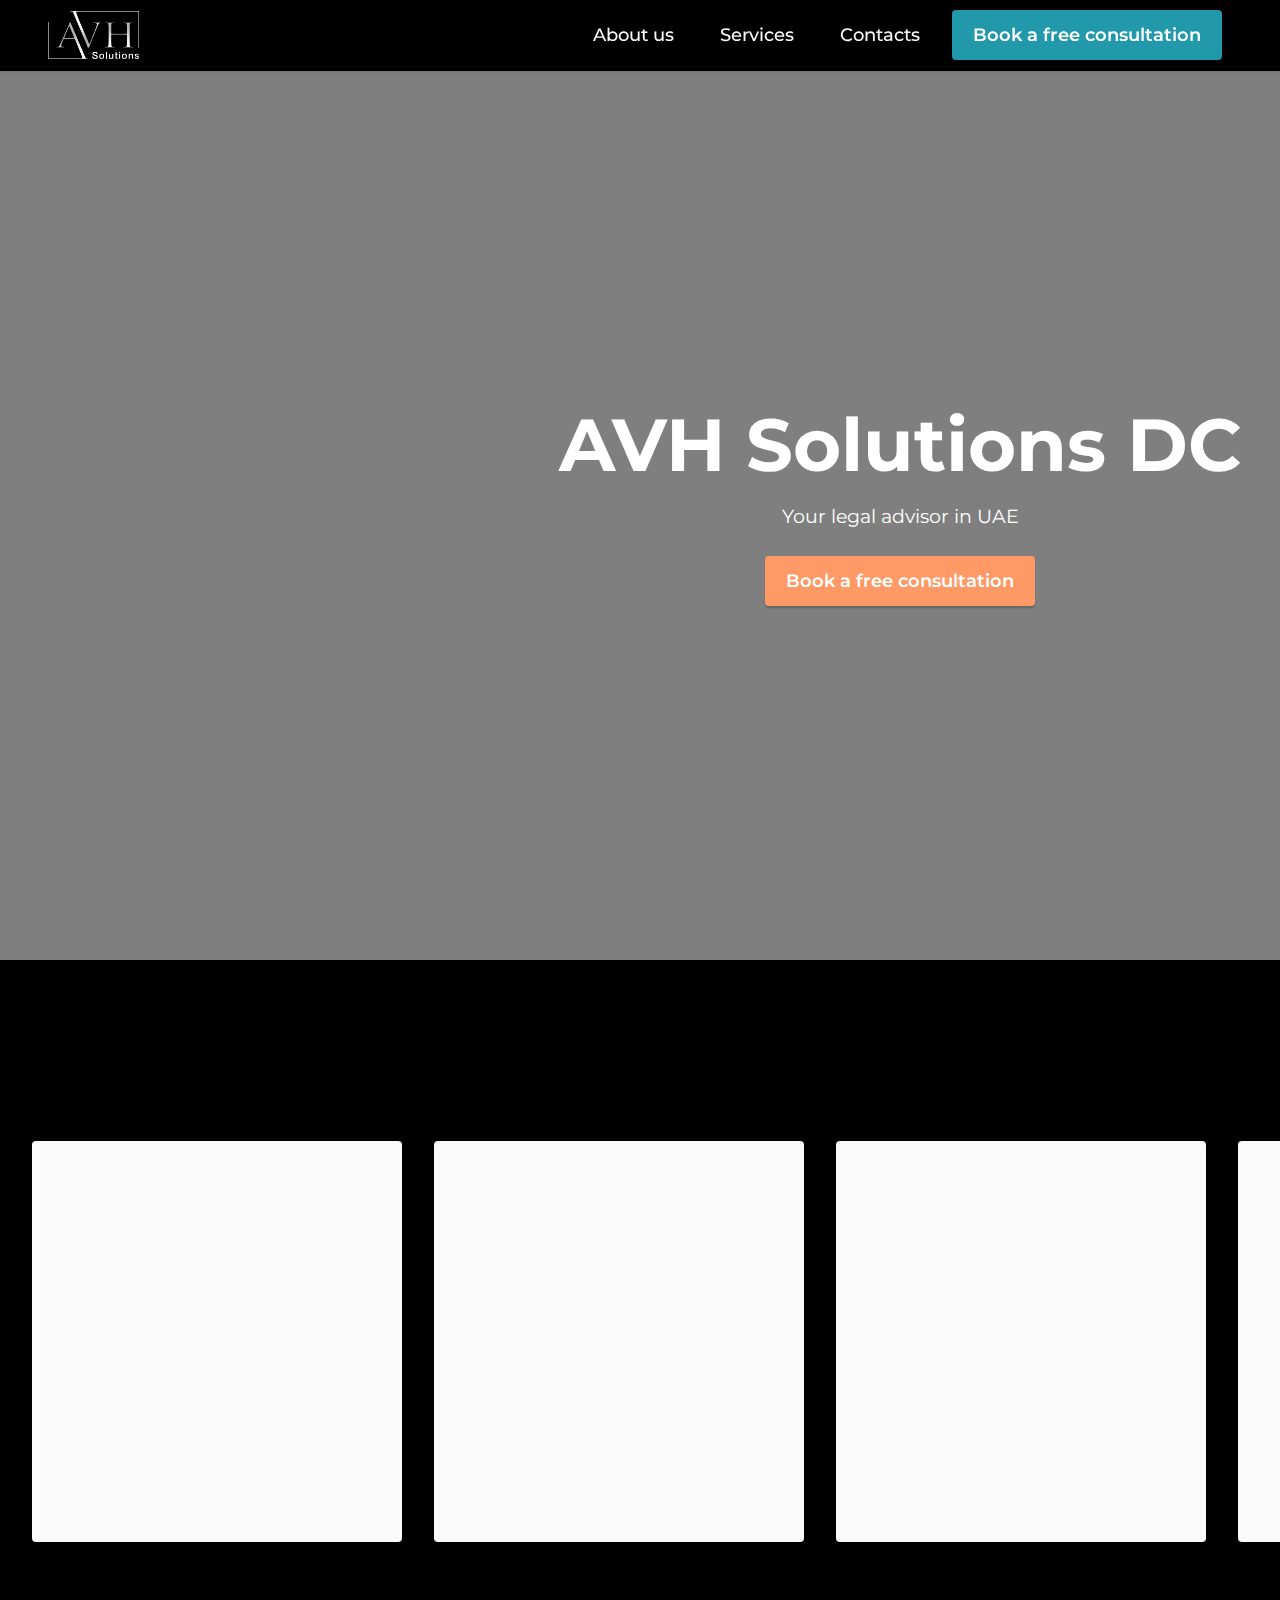
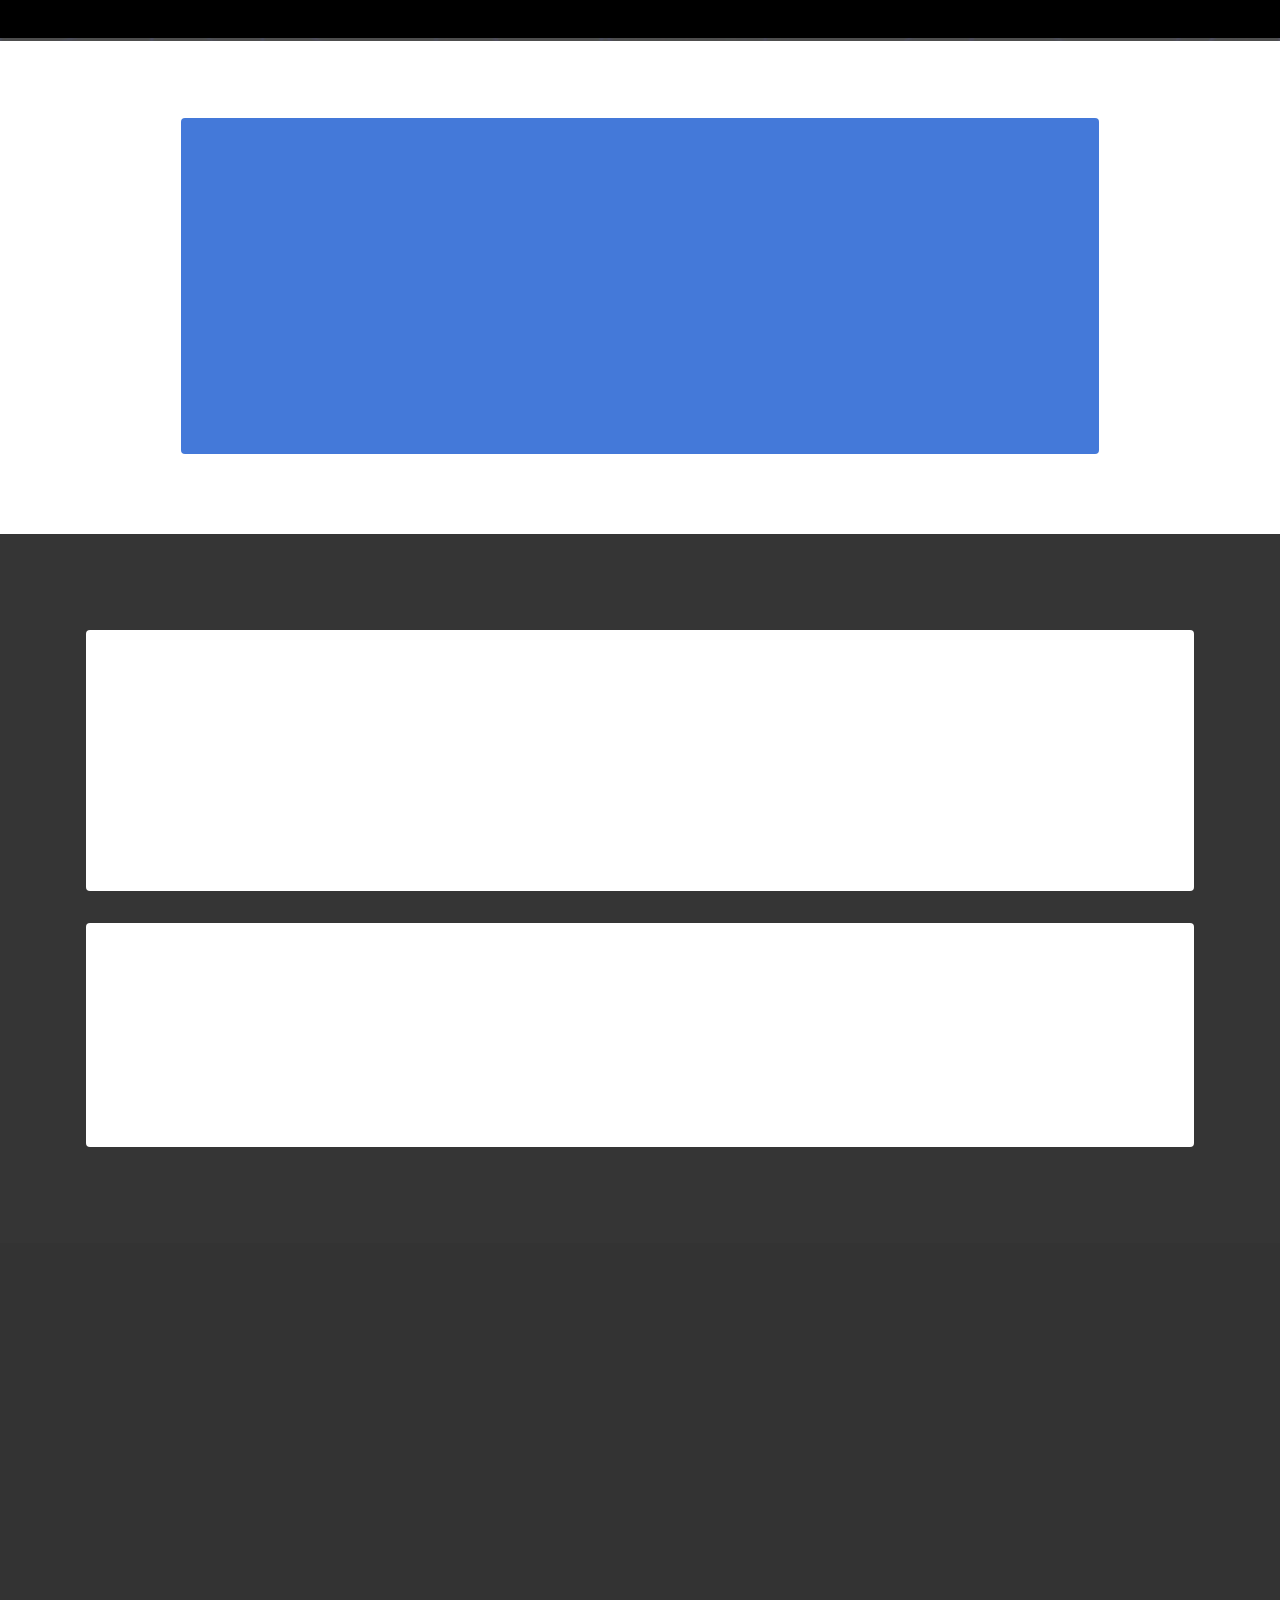
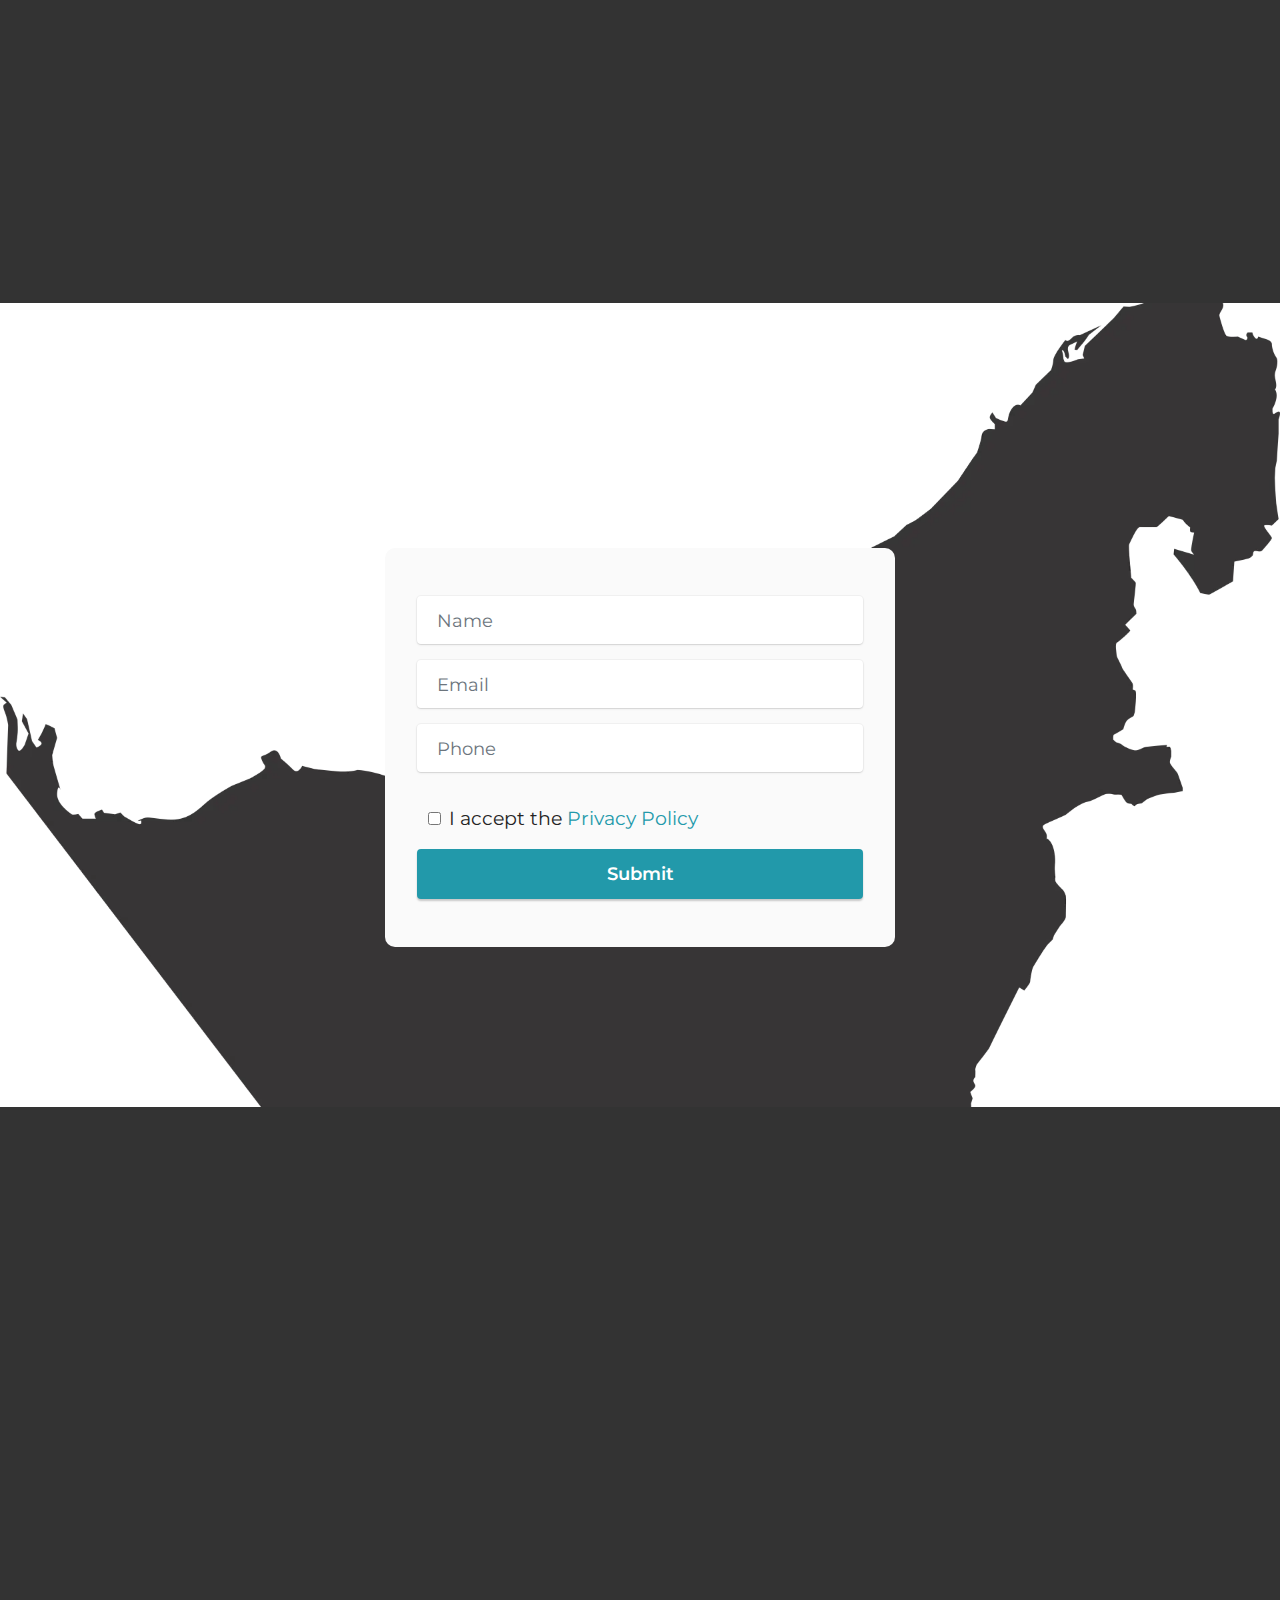
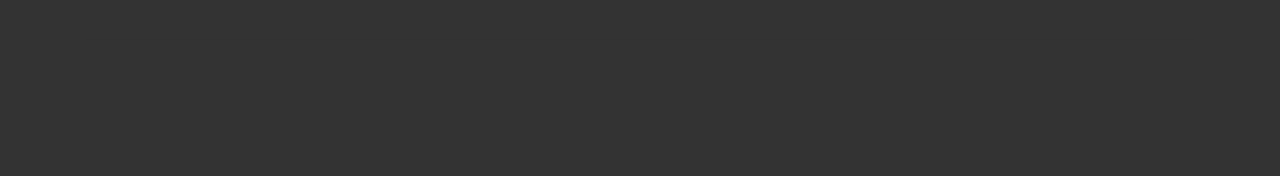
<file: index.html>
<!DOCTYPE html>
<html>
<head>
    <!-- Site made with Mobirise Website Builder v5.9.6, https://mobirise.com -->
    <meta charset="UTF-8">
    <meta http-equiv="X-UA-Compatible" content="IE=edge">
    <meta name="generator" content="Mobirise v5.9.6, mobirise.com">
    <meta name="viewport" content="width=device-width, initial-scale=1, minimum-scale=1">
    <link rel="shortcut icon" href="assets/images/avh-solutions111-128x67.png" type="image/x-icon">
    <meta name="description" content="">


    <title>AVH Solutions</title>
    <link rel="stylesheet" href="assets/web/assets/mobirise-icons2/mobirise2.css">
    <link rel="stylesheet" href="assets/bootstrap/css/bootstrap.min.css">
    <link rel="stylesheet" href="assets/bootstrap/css/bootstrap-grid.min.css">
    <link rel="stylesheet" href="assets/bootstrap/css/bootstrap-reboot.min.css">
    <link rel="stylesheet" href="assets/parallax/jarallax.css">
    <link rel="stylesheet" href="assets/animatecss/animate.css">
    <link rel="stylesheet" href="assets/dropdown/css/style.css">
    <link rel="stylesheet" href="assets/socicon/css/styles.css">
    <link rel="stylesheet" href="assets/theme/css/style.css">
    <link rel="preload"
          href="https://fonts.googleapis.com/css?family=Montserrat:100,200,300,400,500,600,700,800,900,100i,200i,300i,400i,500i,600i,700i,800i,900i&display=swap"
          as="style" onload="this.onload=null;this.rel='stylesheet'">
    <noscript>
        <link rel="stylesheet"
              href="https://fonts.googleapis.com/css?family=Montserrat:100,200,300,400,500,600,700,800,900,100i,200i,300i,400i,500i,600i,700i,800i,900i&display=swap">
    </noscript>
    <link rel="preload" as="style" href="assets/mobirise/css/mbr-additional.css">
    <link rel="stylesheet" href="assets/mobirise/css/mbr-additional.css" type="text/css">


</head>
<body>

<section data-bs-version="5.1" class="menu menu2 cid-tSRoYK6HRI" once="menu" id="menu2-0">

    <nav class="navbar navbar-dropdown navbar-fixed-top navbar-expand-lg">
        <div class="container-fluid">
            <div class="navbar-brand">
                <span class="navbar-logo">
                    
                        <img src="assets/images/avh-solutions111-175x92.webp" alt="AVH Solutions logo"
                             style="height: 3rem;">
                    
                </span>

            </div>
            <button class="navbar-toggler" type="button" data-toggle="collapse" data-bs-toggle="collapse"
                    data-target="#navbarSupportedContent" data-bs-target="#navbarSupportedContent"
                    aria-controls="navbarNavAltMarkup" aria-expanded="false" aria-label="Toggle navigation">
                <div class="hamburger">
                    <span></span>
                    <span></span>
                    <span></span>
                    <span></span>
                </div>
            </button>
            <div class="collapse navbar-collapse" id="navbarSupportedContent">
                <ul class="navbar-nav nav-dropdown" data-app-modern-menu="true">
                    <li class="nav-item"><a class="nav-link link text-white display-4" href="https://mobiri.se">About
                        us</a></li>
                    <li class="nav-item"><a class="nav-link link text-white display-4"
                                            href="https://mobiri.se">Services</a></li>
                    <li class="nav-item"><a class="nav-link link text-white text-primary display-4"
                                            href="index.html#footer6-4">Contacts</a>
                    </li>
                </ul>

                <div class="navbar-buttons mbr-section-btn"><a class="btn btn-primary display-4"
                                                               href="index.html#form4-5">Book a free consultation</a>
                </div>
            </div>
        </div>
    </nav>
</section>

<section data-bs-version="5.1" class="header6 cid-tSRpaSmzjd mbr-fullscreen"
         data-bg-video="https://www.youtube.com/watch?v=AncjE1D1aWM" id="header6-2">


    <div class="mbr-fallback-image disabled"></div>
    <div class="mbr-overlay" style="opacity: 0.5; background-color: rgb(0, 0, 0);"></div>

    <div class="align-center container-fluid">
        <div class="row justify-content-end">
            <div class="col-12 col-lg-7">
                <h1 class="mbr-section-title mbr-fonts-style mbr-white mb-3 display-1"><strong>AVH Solutions DC</strong>
                </h1>

                <p class="mbr-text mbr-white mbr-fonts-style display-7">Your legal advisor in UAE</p>
                <div class="mbr-section-btn mt-3"><a class="btn btn-danger display-4" href="index.html#form4-5">Book a
                    free consultation</a></div>
            </div>
        </div>
    </div>
</section>

<section data-bs-version="5.1" class="slider5 mbr-embla cid-tTm0oiSwnp" id="slider5-a">


    <div class="position-relative">
        <div class="mbr-section-head">
            <h4 class="mbr-section-title mbr-fonts-style align-center mb-0 display-2"><strong>Our services</strong></h4>

        </div>
        <div class="embla mt-4" data-skip-snaps="true" data-align="center" data-contain-scroll="trimSnaps"
             data-auto-play-interval="3" data-draggable="true">
            <div class="embla__viewport container-fluid">
                <div class="embla__container">


                    <div class="embla__slide slider-image item active" style="margin-left: 1rem; margin-right: 1rem;">
                        <div class="slide-content">
                            <div class="item-img">
                                <div class="item-wrapper">
                                    <img src="assets/images/mbr-3-600x400.webp" alt="Mobirise Website Builder" title=""
                                         data-slide-to="1" data-bs-slide-to="1">
                                </div>
                            </div>
                            <div class="item-content">
                                <h5 class="item-title mbr-fonts-style display-7"><strong>ALL VISA TYPES</strong></h5>


                            </div>

                        </div>
                    </div>
                    <div class="embla__slide slider-image item" style="margin-left: 1rem; margin-right: 1rem;">
                        <div class="slide-content">
                            <div class="item-img">
                                <div class="item-wrapper">
                                    <img src="assets/images/mbr-1-600x400.webp" alt="Mobirise Website Builder" title=""
                                         data-slide-to="2" data-bs-slide-to="2">
                                </div>
                            </div>
                            <div class="item-content">
                                <h5 class="item-title mbr-fonts-style display-7"><strong>OPEN A BANK
                                    ACCOUNT&nbsp;</strong></h5>


                            </div>

                        </div>
                    </div>
                    <div class="embla__slide slider-image item" style="margin-left: 1rem; margin-right: 1rem;">
                        <div class="slide-content">
                            <div class="item-img">
                                <div class="item-wrapper">
                                    <img src="assets/images/mbr-1-600x399.webp" alt="Mobirise Website Builder" title=""
                                         data-slide-to="3" data-bs-slide-to="3">
                                </div>
                            </div>
                            <div class="item-content">
                                <h5 class="item-title mbr-fonts-style display-7"><strong>COMPANY SET UP</strong></h5>


                            </div>

                        </div>
                    </div>
                    <div class="embla__slide slider-image item" style="margin-left: 1rem; margin-right: 1rem;">
                        <div class="slide-content">
                            <div class="item-img">
                                <div class="item-wrapper">
                                    <img src="assets/images/mbr-2-600x400.webp" alt="Mobirise Website Builder" title=""
                                         data-slide-to="4" data-bs-slide-to="4">
                                </div>
                            </div>
                            <div class="item-content">
                                <h5 class="item-title mbr-fonts-style display-7"><strong>REAL ESTATE ADVISORY</strong>
                                </h5>


                            </div>

                        </div>
                    </div>
                    <div class="embla__slide slider-image item" style="margin-left: 1rem; margin-right: 1rem;">
                        <div class="slide-content">
                            <div class="item-img">
                                <div class="item-wrapper">
                                    <img src="assets/images/mbr-4-600x400.webp" alt="Mobirise Website Builder" title=""
                                         data-slide-to="4" data-bs-slide-to="5">
                                </div>
                            </div>
                            <div class="item-content">
                                <h5 class="item-title mbr-fonts-style display-7"><strong>PRO SERVICES</strong></h5>


                            </div>

                        </div>
                    </div>
                </div>
            </div>
            <button class="embla__button embla__button--prev">
                <span class="mobi-mbri mobi-mbri-arrow-prev mbr-iconfont" aria-hidden="true"></span>
                <span class="sr-only visually-hidden visually-hidden">Previous</span>
            </button>
            <button class="embla__button embla__button--next">
                <span class="mobi-mbri mobi-mbri-arrow-next mbr-iconfont" aria-hidden="true"></span>
                <span class="sr-only visually-hidden visually-hidden">Next</span>
            </button>
        </div>
    </div>
</section>

<section data-bs-version="5.1" class="content15 cid-tVwJ4cTLL0 mbr-parallax-background" id="content15-j">


    <div class="mbr-overlay" style="opacity: 0.3; background-color: rgb(255, 255, 255);">
    </div>
    <div class="container">
        <div class="row justify-content-center">
            <div class="card col-md-12 col-lg-10">
                <div class="card-wrapper">
                    <div class="card-box align-left">
                        <h4 class="card-title mbr-fonts-style mbr-white mb-3 display-5"><p><strong>A</strong><strong>dditional
                            services</strong></p></h4>
                        <p class="mbr-text mbr-fonts-style display-7">- VAT registration <br>- P.O. Box registration
                            <br>- Import&amp;Export code registration <br>- Website assistance <br>- RERA broker
                            card<br></p>

                    </div>
                </div>
            </div>
        </div>
    </div>
</section>

<section data-bs-version="5.1" class="team2 cid-tTNtpR3UtN" xmlns="http://www.w3.org/1999/html" id="team2-d">


    <div class="container">
        <div class="item features-image">
            <div class="item-wrapper">
                <div class="row align-items-center">
                    <div class="col-12 col-md-4">
                        <div class="image-wrapper">
                            <img src="assets/images/2023-10-27-20.56.29-540x405.webp" alt="Mobirise Website Builder">
                        </div>
                    </div>
                    <div class="col-12 col-md">
                        <div class="card-box">
                            <h5 class="card-title mbr-fonts-style m-0 mb-3 display-5"><strong>MAINLAND
                                SERVICES&nbsp;</strong></h5>

                            <p class="mbr-text mbr-fonts-style display-7"><br>- Low corporate tax rate;<br>- Excellent
                                infrastructure and a business-friendly environment;<br>- Flexible business activity
                                options with less restrictions;<br>- Freedom to select office location within the
                                Emirate, ensuring the best option, etc.<br></p>

                        </div>
                    </div>
                </div>
            </div>
        </div>

        <div class="item features-image">
            <div class="item-wrapper">
                <div class="row align-items-center">
                    <div class="col-12 col-md-4">
                        <div class="image-wrapper">
                            <img src="assets/images/2023-10-27-20.56.43-612x408.webp" alt="Mobirise Website Builder">
                        </div>
                    </div>
                    <div class="col-12 col-md">
                        <div class="card-box">
                            <h5 class="card-title mbr-fonts-style m-0 mb-3 display-5"><strong>FREE ZONE</strong></h5>

                            <p class="mbr-text mbr-fonts-style display-7">- 100% corporate and personal income tax
                                exemptions;<br>- Exemption from all import and export duties;<br>- Speed-up process of
                                company formation;<br>- Complete privacy granted to investors with no compulsory audit
                                reporting every quarter, etc.</p>

                        </div>
                    </div>
                </div>
            </div>
        </div>
    </div>
</section>

<section data-bs-version="5.1" class="content4 cid-tVwBVRHYpU" id="content4-g">


    <div class="container">
        <div class="row justify-content-center">
            <div class="title col-md-12 col-lg-10">
                <h3 class="mbr-section-title mbr-fonts-style align-center mb-4 display-2"><strong>Business
                    Support</strong></h3>
                <h4 class="mbr-section-subtitle align-center mbr-fonts-style mb-4 display-5">For startups and business
                    owners in the UAE it can be invaluable to have a specialist company taking care of many tasks
                    involved in establishing a successful brand and commercial presence.
                    <div>If you want to take the UAE by storm, you need an expert who can give you the benefit of their
                        experience as well as support much beyond the initial paperwork.
                    </div>
                    <div><br></div>
                </h4>

            </div>
        </div>
    </div>
</section>

<section data-bs-version="5.1" class="form7 cid-tVwAPYnryA" id="form7-f">


    <div class="container">
        <div class="mbr-section-head">
            <h3 class="mbr-section-title mbr-fonts-style align-center mb-0 display-2">
                <strong>Get in Touch</strong>
            </h3>

        </div>
        <div class="row justify-content-center mt-4">
            <div class="col-lg-8 mx-auto mbr-form" data-form-type="formoid">
                <form action="https://mobirise.eu/" method="POST" class="mbr-form form-with-styler mx-auto"
                      data-form-title="Form Name"><input type="hidden" name="email" data-form-email="true"
                                                         value="CuoYYQVjXobK3+3JPCzRIbTArC0b2FHWbZe8rcbKnwkzuhJoqLYFRmK1BYhSYt3qyUzE/xJYJdv45v2mo6WZbn2m4NhoJD6+Tl4PednzWXayXeOgFnG7q34Db7Nx3M4Z">
                    <div class="row">
                        <div hidden="hidden" data-form-alert="" class="alert alert-success col-12">Thanks for filling
                            out the form!
                        </div>
                        <div hidden="hidden" data-form-alert-danger="" class="alert alert-danger col-12">
                            Oops...! some problem!
                        </div>
                    </div>
                    <div class="dragArea row">
                        <div class="col-lg-12 col-md-12 col-sm-12 form-group mb-3" data-for="name">
                            <input type="text" name="name" placeholder="Name" data-form-field="name"
                                   class="form-control" value="" id="name-form7-f">
                        </div>
                        <div class="col-lg-12 col-md-12 col-sm-12 form-group mb-3" data-for="email">
                            <input type="email" name="email" placeholder="Email" data-form-field="email"
                                   class="form-control" value="" id="email-form7-f">
                        </div>
                        <div data-for="phone" class="col-lg-12 col-md-12 col-sm-12 form-group mb-3">
                            <input type="tel" name="phone" placeholder="Phone" data-form-field="phone"
                                   class="form-control" value="" id="phone-form7-f">
                        </div>
                        <div class="d-flex align-items-center my-3">
                            <input type="checkbox" class="m-2 d-flex" id="privacyPolicyCheckbox" required>
                            <label class="mbr-text mbr-fonts-style display-7 animate__animated animate__delay-1s animate__fadeInUp"
                                   for="privacyPolicyCheckbox">
                                I accept the <a href="privacy-policy.html" target="_blank">Privacy Policy</a>
                            </label>
                        </div>
                        <div class="col-auto mbr-section-btn align-center">
                            <button type="submit" class="btn btn-primary display-4">Submit</button>
                        </div>
                    </div>
                </form>
            </div>
        </div>
    </div>
</section>

<section data-bs-version="5.1" class="footer6 cid-tT2hgYGcN7" once="footers" id="footer6-4">


    <div class="container">
        <div class="row content mbr-white">
            <div class="col-12 col-md-3 mbr-fonts-style display-7">
                <h5 class="mbr-section-subtitle mbr-fonts-style mb-2 display-7">
                    <strong>Address</strong>
                </h5>
                <p class="mbr-text mbr-fonts-style display-7">Sultan Karmstaji Building 2, <br>2 floor 105 office, Al
                    Mararr, Dubai, United Arab Emirates&nbsp;<br></p> <br>
                <h5 class="mbr-section-subtitle mbr-fonts-style mb-2 mt-4 display-7">
                    <strong>Contacts</strong>
                </h5>
                <p class="mbr-text mbr-fonts-style mb-4 display-7">
                    E-mail: <a href="mailto:office@avhs.ae" class="text-warning">office@avhs.ae</a> <br>
                    Phone: <a href="tel:+971 523 99 17 28" class="text-warning">+971 523 99 17 28</a><br>WhatsApp:&nbsp;<a
                        href="https://wa.me/971 523 99 17 28" class="text-warning">+971 523 99 17 28</a></p>
            </div>
            <div class="col-12 col-md-3 mbr-fonts-style display-7">
                <h5 class="mbr-section-subtitle mbr-fonts-style mb-2 display-7"></h5>
                <ul class="list mbr-fonts-style mb-4 display-4"></ul>
                <h5 class="mbr-section-subtitle mbr-fonts-style mb-2 mt-5 display-7"></h5>
                <p class="mbr-text mbr-fonts-style mb-4 display-7"></p>
            </div>
            <div class="col-12 col-md-6">
                <div class="google-map">
                    <iframe frameborder="0" style="border:0"
                            src="https://www.google.com/maps/embed?pb=!1m18!1m12!1m3!1d3611.923174057099!2d55.25075728301781!3d25.13828807672942!2m3!1f0!2f0!3f0!3m2!1i1024!2i768!4f13.1!3m3!1m2!1s0x3e5f698e6a4b01ff%3A0x9c705fd178a7ff24!2sBuilding%202-2!5e0!3m2!1sru!2spl!4v1697659027717!5m2!1sru!2spl"
                            allowfullscreen=""></iframe>
                </div>
            </div>
            <div class="col-md-6">

            </div>
        </div>
        <div class="footer-lower">
            <div class="media-container-row">
                <div class="col-sm-12">
                    <hr>
                </div>
            </div>
            <div class="col-sm-12 copyright pl-0">
                <p class="mbr-text mbr-fonts-style mbr-white display-7">
                    © Copyright 2023 AVH Solutions&nbsp;DC - All Rights Reserved</p>
            </div>
        </div>
    </div>
</section>

<script src="assets/bootstrap/js/bootstrap.bundle.min.js"></script>
<script src="assets/parallax/jarallax.js"></script>
<script src="assets/smoothscroll/smooth-scroll.js"></script>
<script src="assets/ytplayer/index.js"></script>
<script src="assets/dropdown/js/navbar-dropdown.js"></script>
<script src="assets/vimeoplayer/player.js"></script>
<script src="assets/embla/embla.min.js"></script>
<script src="assets/embla/script.js"></script>
<script src="assets/theme/js/script.js"></script>
<script src="assets/formoid/formoid.min.js"></script>


<div id="scrollToTop" class="scrollToTop mbr-arrow-up"><a style="text-align: center;"><i
        class="mbr-arrow-up-icon mbr-arrow-up-icon-cm cm-icon cm-icon-smallarrow-up"></i></a></div>
<input name="animation" type="hidden">
</body>
</html>
</file>
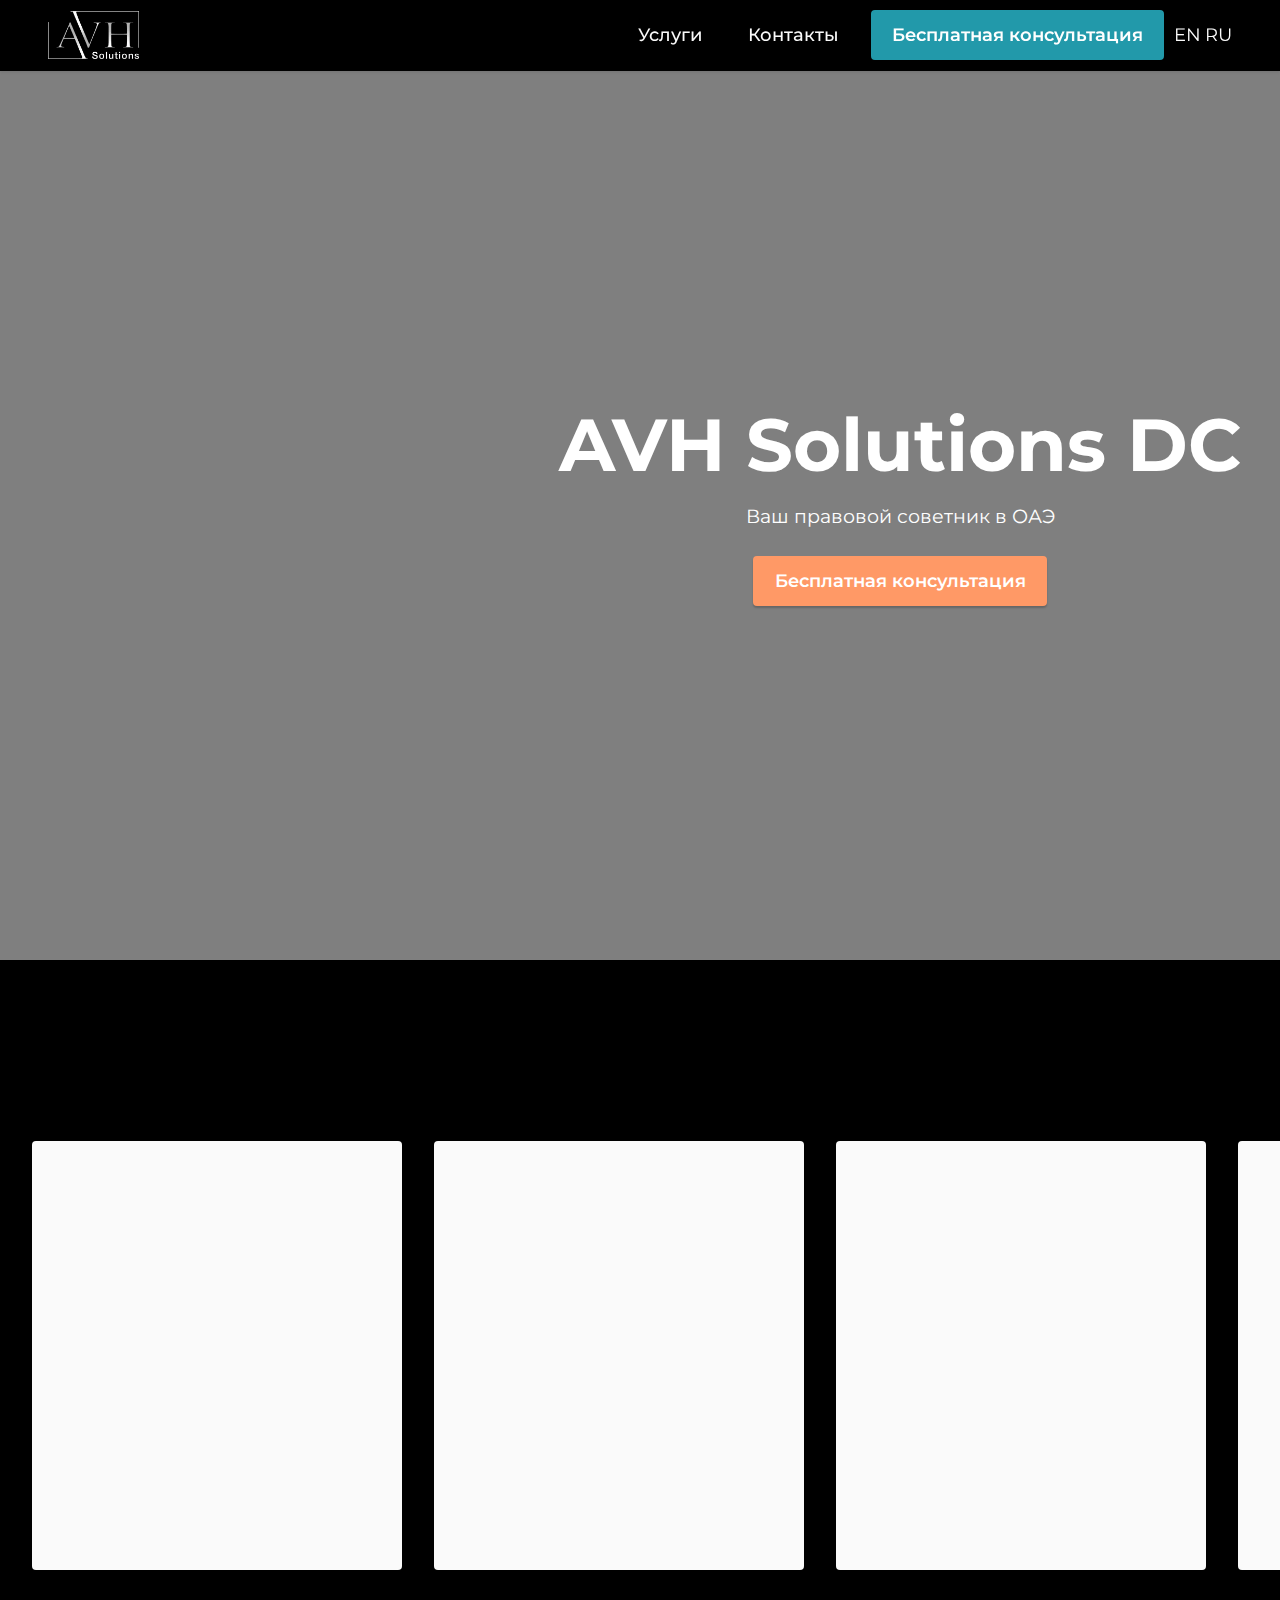
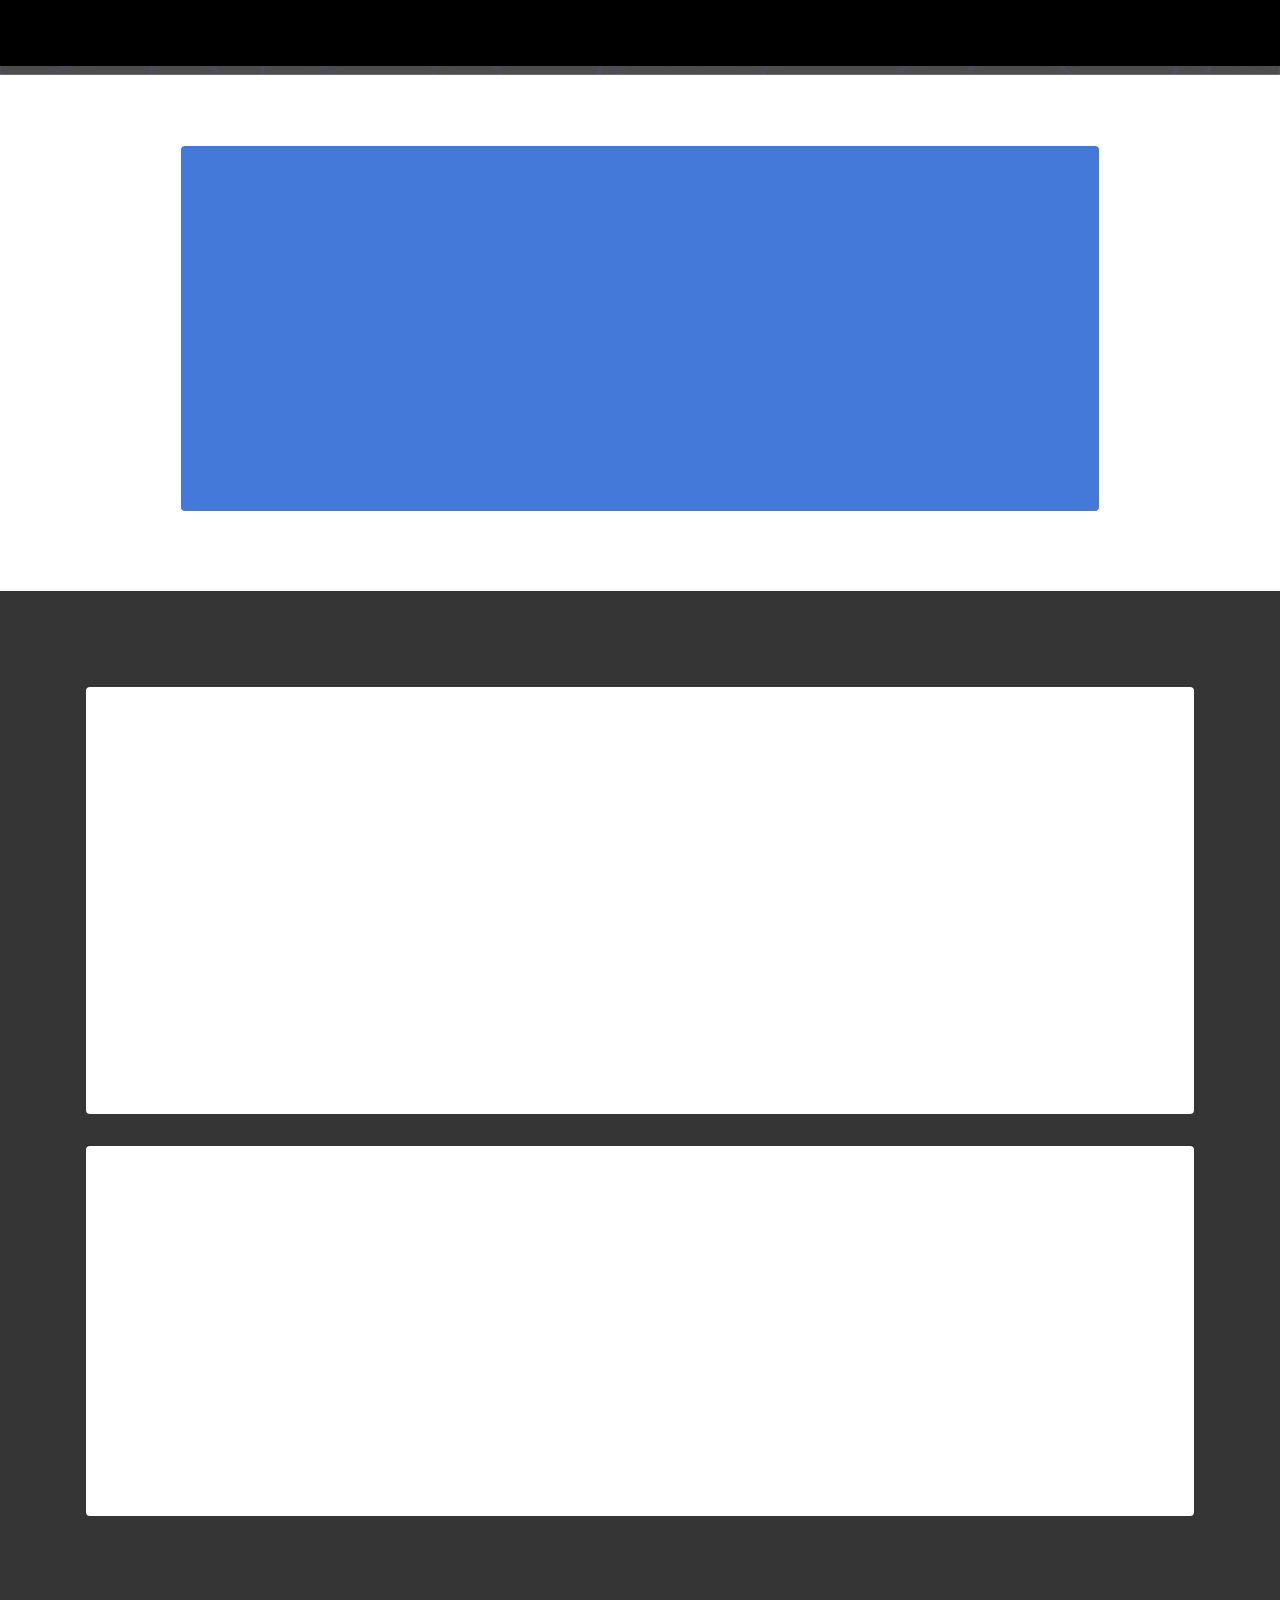
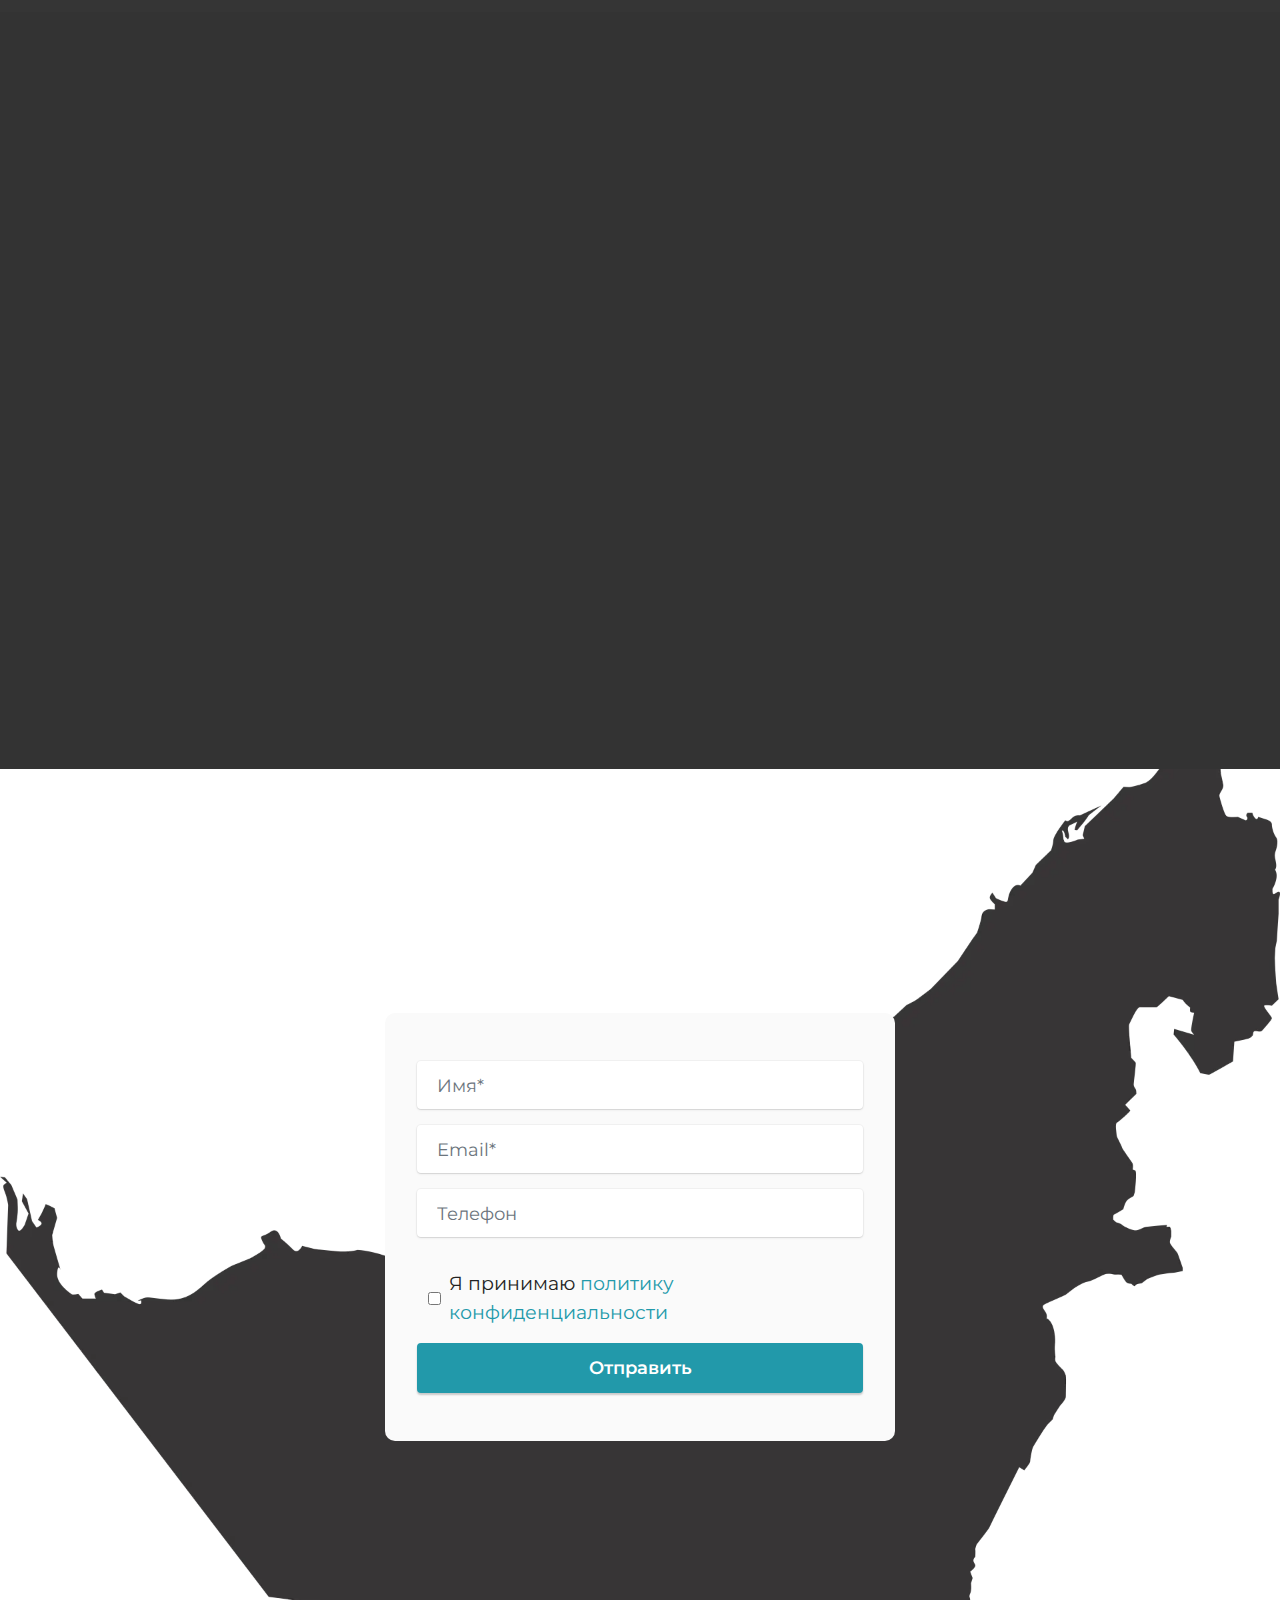
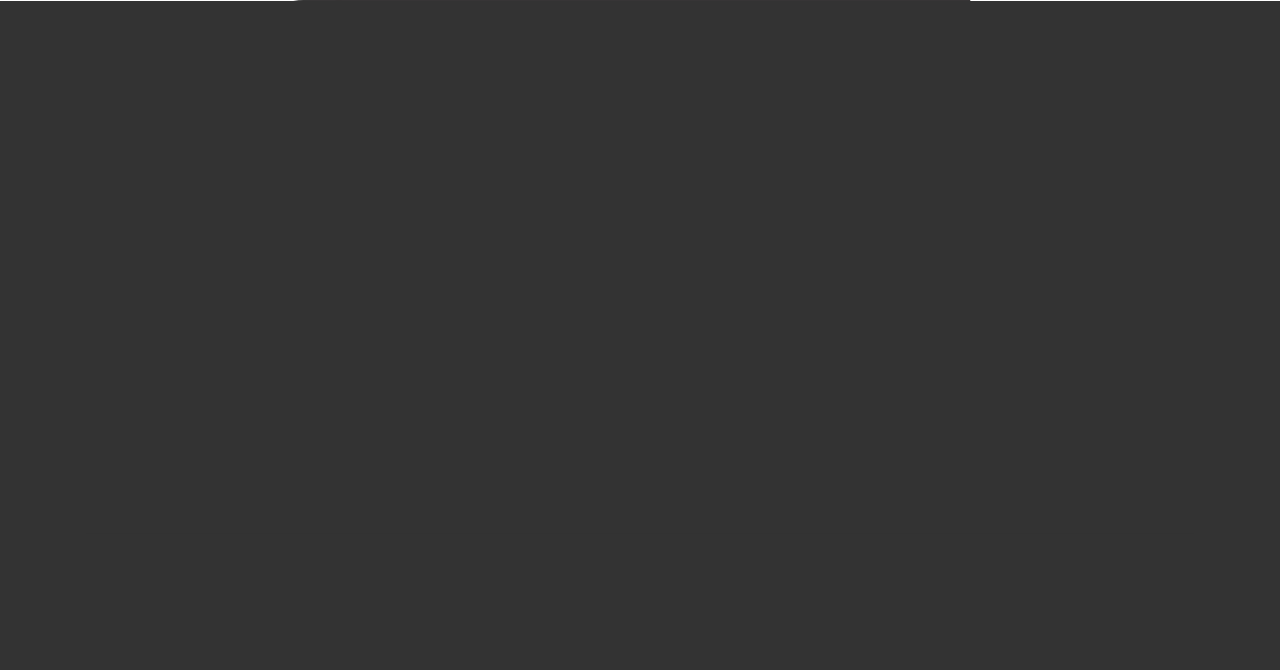
<file: index-ru.html>
<!DOCTYPE html>
<html>
<head>
    <meta charset="UTF-8">
    <meta http-equiv="X-UA-Compatible" content="IE=edge">
    <meta name="generator" content="">
    <meta name="viewport" content="width=device-width, initial-scale=1, minimum-scale=1">
    <link rel="shortcut icon" href="assets/images/avh-solutions111-128x67.png" type="image/x-icon">
    <meta name="description" content="">


    <title>AVH Solutions</title>
    <link rel="stylesheet" href="assets/web/assets/mobirise-icons2/mobirise2.css">
    <link rel="stylesheet" href="assets/bootstrap/css/bootstrap.min.css">
    <link rel="stylesheet" href="assets/bootstrap/css/bootstrap-grid.min.css">
    <link rel="stylesheet" href="assets/bootstrap/css/bootstrap-reboot.min.css">
    <link rel="stylesheet" href="assets/parallax/jarallax.css">
    <link rel="stylesheet" href="assets/animatecss/animate.css">
    <link rel="stylesheet" href="assets/dropdown/css/style.css">
    <link rel="stylesheet" href="assets/socicon/css/styles.css">
    <link rel="stylesheet" href="assets/theme/css/style.css">
    <link rel="preload"
          href="https://fonts.googleapis.com/css?family=Montserrat:100,200,300,400,500,600,700,800,900,100i,200i,300i,400i,500i,600i,700i,800i,900i&display=swap"
          as="style" onload="this.onload=null;this.rel='stylesheet'">
    <noscript>
        <link rel="stylesheet"
              href="https://fonts.googleapis.com/css?family=Montserrat:100,200,300,400,500,600,700,800,900,100i,200i,300i,400i,500i,600i,700i,800i,900i&display=swap">
    </noscript>
    <link rel="preload" as="style" href="assets/mobirise/css/mbr-additional.css">
    <link rel="stylesheet" href="assets/mobirise/css/mbr-additional.css" type="text/css">


</head>
<body>

<section data-bs-version="5.1" class="menu menu2 cid-tSRoYK6HRI" once="menu" id="menu2-0">

    <nav class="navbar navbar-dropdown navbar-fixed-top navbar-expand-lg">
        <div class="container-fluid">
            <div class="navbar-brand">
                <span class="navbar-logo">
                    
                        <img src="assets/images/avh-solutions111-175x92.webp" alt="AVH Solutions logo"
                             style="height: 3rem;">
                    
                </span>

            </div>
            <button class="navbar-toggler" type="button" data-toggle="collapse" data-bs-toggle="collapse"
                    data-target="#navbarSupportedContent" data-bs-target="#navbarSupportedContent"
                    aria-controls="navbarNavAltMarkup" aria-expanded="false" aria-label="Toggle navigation">
                <div class="hamburger">
                    <span></span>
                    <span></span>
                    <span></span>
                    <span></span>
                </div>
            </button>
            <div class="collapse navbar-collapse" id="navbarSupportedContent">
                <ul class="navbar-nav nav-dropdown" data-app-modern-menu="true">
                    <li class="nav-item"><a class="nav-link link text-white display-4"
                                            href="#services">Услуги</a></li>
                    <li class="nav-item"><a class="nav-link link text-white text-primary display-4"
                                            href="#contacts">Контакты</a>
                    </li>
                </ul>

                <div class="navbar-buttons mbr-section-btn"><a class="btn btn-primary display-4"
                                                               href="#contact-form">Бесплатная
                    консультация</a>
                </div>
                <div>
                    <a href="index.html" class="text-white text-primary display-4">EN</a>
                    <a href="index-ru.html" class="text-white text-primary display-4">RU</a>
                </div>
            </div>
        </div>
    </nav>
</section>

<section data-bs-version="5.1" class="header6 cid-tSRpaSmzjd mbr-fullscreen"
         data-bg-video="https://www.youtube.com/watch?v=AncjE1D1aWM" id="header6-2">


    <div class="mbr-fallback-image disabled"></div>
    <div class="mbr-overlay" style="opacity: 0.5; background-color: rgb(0, 0, 0);"></div>

    <div class="align-center container-fluid">
        <div class="row justify-content-end">
            <div class="col-12 col-lg-7">
                <h1 class="mbr-section-title mbr-fonts-style mbr-white mb-3 display-1"><strong>AVH Solutions DC</strong>
                </h1>

                <p class="mbr-text mbr-white mbr-fonts-style display-7">Ваш правовой советник в ОАЭ</p>
                <div class="mbr-section-btn mt-3"><a class="btn btn-danger display-4" href="#contact-form">Бесплатная
                    консультация</a></div>
            </div>
        </div>
    </div>
</section>

<section data-bs-version="5.1" class="slider5 mbr-embla cid-tTm0oiSwnp" id="services">


    <div class="position-relative">
        <div class="mbr-section-head">
            <h4 class="mbr-section-title mbr-fonts-style align-center mb-0 display-2"><strong>Услуги</strong></h4>

        </div>
        <div class="embla mt-4" data-skip-snaps="true" data-align="center" data-contain-scroll="trimSnaps"
             data-auto-play-interval="3" data-draggable="true">
            <div class="embla__viewport container-fluid">
                <div class="embla__container">


                    <div class="embla__slide slider-image item active" style="margin-left: 1rem; margin-right: 1rem;">
                        <div class="slide-content">
                            <div class="item-img">
                                <div class="item-wrapper">
                                    <img src="assets/images/mbr-3-600x400.webp" alt="#" title=""
                                         data-slide-to="1" data-bs-slide-to="1">
                                </div>
                            </div>
                            <div class="item-content">
                                <h5 class="item-title mbr-fonts-style display-7"><strong>ВИЗЫ ВСЕХ ТИПОВ</strong></h5>
                            </div>

                        </div>
                    </div>
                    <div class="embla__slide slider-image item" style="margin-left: 1rem; margin-right: 1rem;">
                        <div class="slide-content">
                            <div class="item-img">
                                <div class="item-wrapper">
                                    <img src="assets/images/mbr-1-600x400.webp" alt="#" title=""
                                         data-slide-to="2" data-bs-slide-to="2">
                                </div>
                            </div>
                            <div class="item-content">
                                <h5 class="item-title mbr-fonts-style display-7"><strong>ОТКРЫТИЕ БАНКОВСКОГО
                                    СЧЁТА</strong></h5>


                            </div>

                        </div>
                    </div>
                    <div class="embla__slide slider-image item" style="margin-left: 1rem; margin-right: 1rem;">
                        <div class="slide-content">
                            <div class="item-img">
                                <div class="item-wrapper">
                                    <img src="assets/images/mbr-1-600x399.webp" alt="#" title=""
                                         data-slide-to="3" data-bs-slide-to="3">
                                </div>
                            </div>
                            <div class="item-content">
                                <h5 class="item-title mbr-fonts-style display-7"><strong>РЕГИСТРАЦИЯ БИЗНЕСА</strong>
                                </h5>


                            </div>

                        </div>
                    </div>
                    <div class="embla__slide slider-image item" style="margin-left: 1rem; margin-right: 1rem;">
                        <div class="slide-content">
                            <div class="item-img">
                                <div class="item-wrapper">
                                    <img src="assets/images/mbr-2-600x400.webp" alt="#" title=""
                                         data-slide-to="4" data-bs-slide-to="4">
                                </div>
                            </div>
                            <div class="item-content">
                                <h5 class="item-title mbr-fonts-style display-7"><strong>ПОДБОР НЕДВИЖИМОСТИ ДЛЯ
                                    ИНВЕСТИЦИЙ</strong>
                                </h5>


                            </div>

                        </div>
                    </div>
                    <div class="embla__slide slider-image item" style="margin-left: 1rem; margin-right: 1rem;">
                        <div class="slide-content">
                            <div class="item-img">
                                <div class="item-wrapper">
                                    <img src="assets/images/mbr-4-600x400.webp" alt="#" title=""
                                         data-slide-to="4" data-bs-slide-to="5">
                                </div>
                            </div>
                            <div class="item-content">
                                <h5 class="item-title mbr-fonts-style display-7"><strong>PRO УСЛУГИ</strong></h5>


                            </div>

                        </div>
                    </div>
                </div>
            </div>
            <button class="embla__button embla__button--prev">
                <span class="mobi-mbri mobi-mbri-arrow-prev mbr-iconfont" aria-hidden="true"></span>
                <span class="sr-only visually-hidden visually-hidden">Previous</span>
            </button>
            <button class="embla__button embla__button--next">
                <span class="mobi-mbri mobi-mbri-arrow-next mbr-iconfont" aria-hidden="true"></span>
                <span class="sr-only visually-hidden visually-hidden">Next</span>
            </button>
        </div>
    </div>
</section>

<section data-bs-version="5.1" class="content15 cid-tVwJ4cTLL0 mbr-parallax-background" id="content15-j">


    <div class="mbr-overlay" style="opacity: 0.3; background-color: rgb(255, 255, 255);">
    </div>
    <div class="container">
        <div class="row justify-content-center">
            <div class="card col-md-12 col-lg-10">
                <div class="card-wrapper">
                    <div class="card-box align-left">
                        <h4 class="card-title mbr-fonts-style mbr-white mb-3 display-5"><p><strong>Дополнительные
                            услуги</strong></p></h4>
                        <p class="mbr-text mbr-fonts-style display-7">- Постановка на регистрационный учет НДС<br>-
                            Регистрация P.O. Box
                            <br>- Присвоение кода импорта и экспорта<br>- Помощь в составлении вебсайта <br>-
                            Регистрация брокерской карты RERA (органа по регулированию сектора недвижимости)<br></p>
                    </div>
                </div>
            </div>
        </div>
    </div>
</section>

<section data-bs-version="5.1" class="team2 cid-tTNtpR3UtN" xmlns="http://www.w3.org/1999/html" id="team2-d">


    <div class="container">
        <div class="item features-image">
            <div class="item-wrapper">
                <div class="row align-items-center">
                    <div class="col-12 col-md-4">
                        <div class="image-wrapper">
                            <img src="assets/images/2023-10-27-20.56.29-540x405.webp" alt="#">
                        </div>
                    </div>
                    <div class="col-12 col-md">
                        <div class="card-box py-4">
                            <h5 class="card-title mbr-fonts-style m-0 mb-3 display-5"><strong>Регистрация компании в
                                Mainland</strong></h5>

                            <p class="mbr-text mbr-fonts-style display-7"><br>- Низкая ставка корпоративного налога;<br>-
                                Отличная инфраструктура и благоприятная бизнес среда;<br>- Гибкие возможности ведения
                                бизнеса с меньшими ограничениями;<br>- Свобода выбора местоположения офиса в пределах
                                Эмирата, с гарантией лучшего варианта, отвечающего вашим требованиям<br></p>

                            <a class="btn btn-primary display-4"
                               href="brochures.pdf" target="_blank">Подробнее</a>

                        </div>
                    </div>
                </div>
            </div>
        </div>

        <div class="item features-image">
            <div class="item-wrapper">
                <div class="row align-items-center">
                    <div class="col-12 col-md-4">
                        <div class="image-wrapper">
                            <img src="assets/images/2023-10-27-20.56.43-612x408.webp" alt="#">
                        </div>
                    </div>
                    <div class="col-12 col-md">
                        <div class="card-box py-4">
                            <h5 class="card-title mbr-fonts-style m-0 mb-3 display-5"><strong>Регистрация компании в
                                Free Zone</strong></h5>
                            <p class="mbr-text mbr-fonts-style display-7">- 100% освобождение от корпоративного и
                                индивидуального подоходного налога;<br>- Освобождение от всех импортных и экспортных
                                пошлин (кроме импорта на материковую часть ОАЭ);<br>- Полная конфиденциальность,
                                предоставляемая инвесторам без требования обязательного
                                ежеквартального аудита</p>
                            <a class="btn btn-primary display-4"
                               href="brochures.pdf" target="_blank">Подробнее</a>

                        </div>
                    </div>
                </div>
            </div>
        </div>
    </div>
</section>

<section data-bs-version="5.1" class="content4 cid-tVwBVRHYpU" id="content4-g">


    <div class="container">
        <div class="row justify-content-center">
            <div class="title col-md-12 col-lg-10">
                <h3 class="mbr-section-title mbr-fonts-style align-center mb-4 display-2"><strong>Поддержка
                    бизнеса</strong></h3>
                <h4 class="mbr-section-subtitle align-center mbr-fonts-style mb-4 display-5">Для стартапов и владельцев
                    бизнеса в ОАЭ бесценным ресурсом может быть наличие специализированной
                    компании, которая возьмет на себя множество задач, связанных с созданием успешного бренда и
                    коммерческого присутствия.

                    <div>Если вы хотите покорить ОАЭ, вам нужен эксперт, который сможет поделиться с вами своим опытом,
                        а также оказать поддержку, выходящую далеко за рамки начального этапа оформления документов.
                    </div>
                    <div><br></div>
                </h4>

            </div>
        </div>
    </div>
</section>

<section data-bs-version="5.1" class="form7 cid-tVwAPYnryA" id="contact-form">


    <div class="container">
        <div class="mbr-section-head">
            <h3 class="mbr-section-title mbr-fonts-style align-center mb-0 display-2">
                <strong>СВЯЖИТЕСЬ С НАМИ</strong>
            </h3>

        </div>
        <div class="row justify-content-center mt-4">
            <div class="col-lg-8 mx-auto mbr-form" data-form-type="formoid">
                <form action="send-email.php" method="POST" class="mbr-form form-with-styler mx-auto"
                      data-form-title="Form Name"><input type="hidden" name="email" data-form-email="true"
                                                         value="CuoYYQVjXobK3+3JPCzRIbTArC0b2FHWbZe8rcbKnwkzuhJoqLYFRmK1BYhSYt3qyUzE/xJYJdv45v2mo6WZbn2m4NhoJD6+Tl4PednzWXayXeOgFnG7q34Db7Nx3M4Z">
                    <div class="row">
                        <div hidden="hidden" data-form-alert="" class="alert alert-success col-12">Спасибо за заполнение
                            формы!
                        </div>
                        <div hidden="hidden" data-form-alert-danger="" class="alert alert-danger col-12">
                            Oops...! some problem!
                        </div>
                    </div>
                    <div class="dragArea row">
                        <div class="col-lg-12 col-md-12 col-sm-12 form-group mb-3" data-for="name">
                            <input type="text" name="name" placeholder="Имя*" data-form-field="name"
                                   class="form-control" value="" required id="name-form7-f">
                        </div>
                        <div class="col-lg-12 col-md-12 col-sm-12 form-group mb-3" required data-for="email">
                            <input type="email" name="email" placeholder="Email*" data-form-field="email"
                                   class="form-control" value="" id="email-form7-f">
                        </div>
                        <div data-for="phone" class="col-lg-12 col-md-12 col-sm-12 form-group mb-3">
                            <input type="tel" name="phone" placeholder="Телефон" data-form-field="phone"
                                   class="form-control" value="" id="phone-form7-f">
                        </div>
                        <div class="d-flex align-items-center my-3">
                            <input type="checkbox" class="m-2 d-flex" id="privacyPolicyCheckbox" required>
                            <label class="mbr-text mbr-fonts-style display-7 animate__animated animate__delay-1s animate__fadeInUp"
                                   for="privacyPolicyCheckbox">
                                Я принимаю <a href="privacy-policy.html" target="_blank">политику конфиденциальности</a>
                            </label>
                        </div>
                        <div class="col-auto mbr-section-btn align-center">
                            <button type="submit" class="btn btn-primary display-4">Отправить</button>
                        </div>
                    </div>
                </form>
            </div>
        </div>
    </div>
</section>

<section data-bs-version="5.1" class="footer6 cid-tT2hgYGcN7" once="footers" id="contacts">


    <div class="container">
        <div class="row content mbr-white justify-content-between">
            <div class="col-12 col-md-3 mbr-fonts-style display-7">
                <h5 class="mbr-section-subtitle mbr-fonts-style mb-2 display-7">
                    <strong>Адрес</strong>
                </h5>
                <p class="mbr-text mbr-fonts-style display-7">Sultan Karmstaji Building 2, <br>2 floor 105 office, Al
                    Mararr, Dubai, United Arab Emirates&nbsp;<br></p> <br>
                <h5 class="mbr-section-subtitle mbr-fonts-style mb-2 mt-4 display-7">
                    <strong>Контакты</strong>
                </h5>
                <p class="mbr-text mbr-fonts-style mb-4 display-7">
                    E-mail: <a href="mailto:office@avhs.ae" class="text-warning">office@avhs.ae</a> <br>
                    Phone: <a href="tel:+971 523 99 17 28" class="text-warning">+971 523 99 17 28</a><br>WhatsApp:&nbsp;<a
                        href="https://wa.me/971 523 99 17 28" class="text-warning">+971 523 99 17 28</a></p>
            </div>
            <div class="col-12 col-md-6">
                <div class="google-map">
                    <iframe frameborder="0" style="border:0"
                            src="https://www.google.com/maps/embed?pb=!1m18!1m12!1m3!1d3611.923174057099!2d55.25075728301781!3d25.13828807672942!2m3!1f0!2f0!3f0!3m2!1i1024!2i768!4f13.1!3m3!1m2!1s0x3e5f698e6a4b01ff%3A0x9c705fd178a7ff24!2sBuilding%202-2!5e0!3m2!1sru!2spl!4v1697659027717!5m2!1sru!2spl"
                            allowfullscreen=""></iframe>
                </div>
            </div>
        </div>
        <div class="footer-lower">
            <div class="media-container-row">
                <div class="col-sm-12">
                    <hr>
                </div>
            </div>
            <div class="col-sm-12 copyright pl-0">
                <p class="mbr-text mbr-fonts-style mbr-white display-7">
                    © Copyright 2023 AVH Solutions&nbsp;DC - All Rights Reserved</p>
            </div>
        </div>
    </div>
</section>

<script src="assets/bootstrap/js/bootstrap.bundle.min.js"></script>
<script src="assets/parallax/jarallax.js"></script>
<script src="assets/smoothscroll/smooth-scroll.js"></script>
<script src="assets/ytplayer/index.js"></script>
<script src="assets/dropdown/js/navbar-dropdown.js"></script>
<script src="assets/vimeoplayer/player.js"></script>
<script src="assets/embla/embla.min.js"></script>
<script src="assets/embla/script.js"></script>
<script src="assets/theme/js/script.js"></script>
<script src="assets/formoid/formoid.min.js"></script>


<div id="scrollToTop" class="scrollToTop mbr-arrow-up"><a style="text-align: center;"><i
        class="mbr-arrow-up-icon mbr-arrow-up-icon-cm cm-icon cm-icon-smallarrow-up"></i></a></div>
<input name="animation" type="hidden">
</body>
</html>
</file>
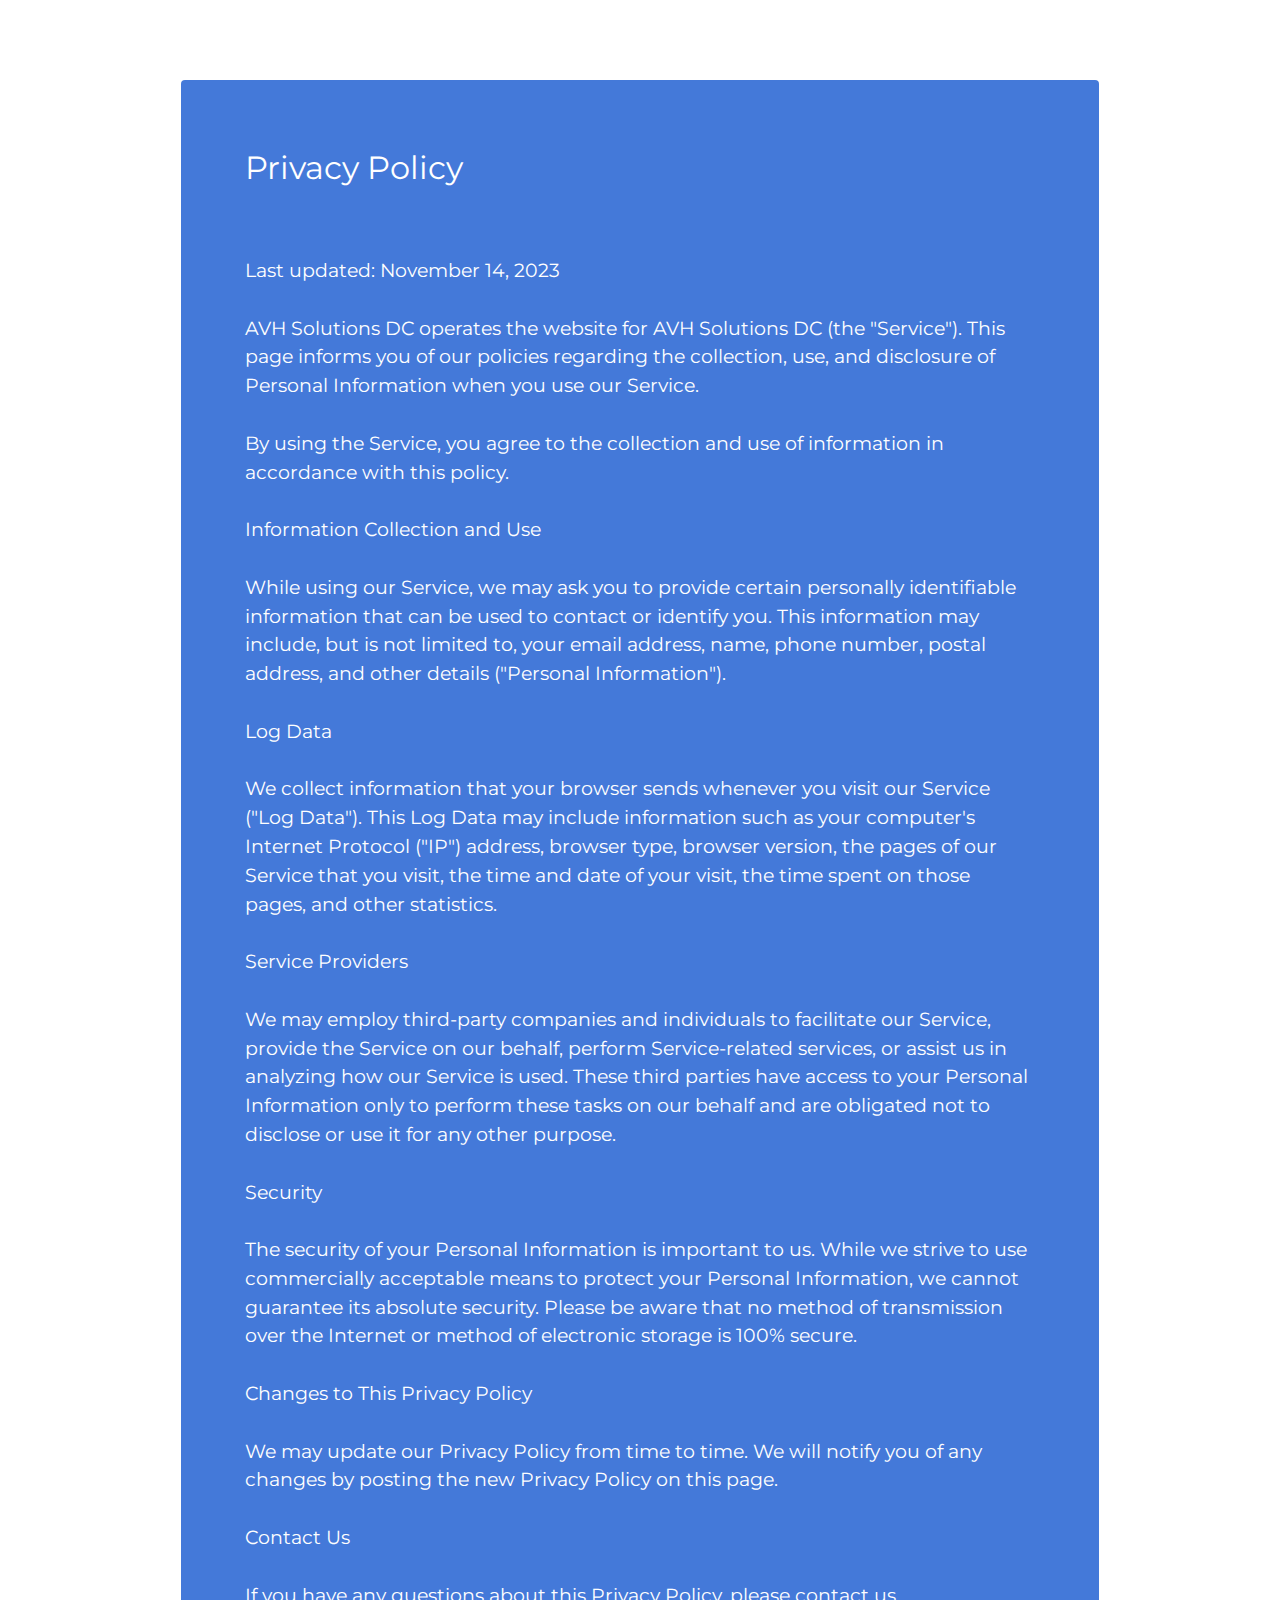
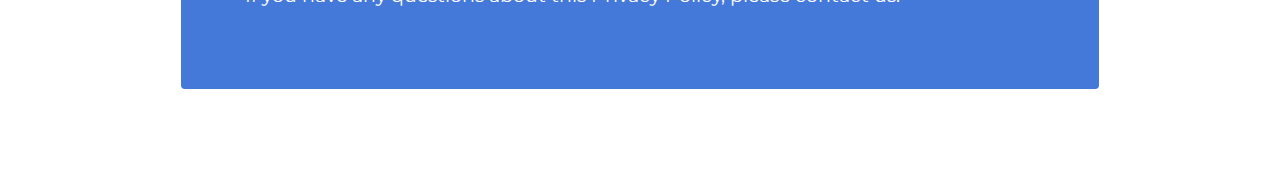
<file: privacy-policy.html>
<!DOCTYPE html>
<html>
<head>
    <!-- Site made with Mobirise Website Builder v5.9.6, https://mobirise.com -->
    <meta charset="UTF-8">
    <meta http-equiv="X-UA-Compatible" content="IE=edge">
    <meta name="generator" content="Mobirise v5.9.6, mobirise.com">
    <meta name="twitter:card" content="summary_large_image"/>
    <meta name="twitter:image:src" content="assets/images/privacy-policy-meta.png">
    <meta property="og:image" content="assets/images/privacy-policy-meta.png">
    <meta name="twitter:title" content="Privacy Policy">
    <meta name="viewport" content="width=device-width, initial-scale=1, minimum-scale=1">
    <link rel="shortcut icon" href="assets/images/avh-solutions111-128x67.png" type="image/x-icon">
    <meta name="description" content="">


    <title>Privacy Policy</title>
    <link rel="stylesheet" href="assets/bootstrap/css/bootstrap.min.css">
    <link rel="stylesheet" href="assets/bootstrap/css/bootstrap-grid.min.css">
    <link rel="stylesheet" href="assets/bootstrap/css/bootstrap-reboot.min.css">
    <link rel="stylesheet" href="assets/animatecss/animate.css">
    <link rel="stylesheet" href="assets/theme/css/style.css">
    <link rel="preload"
          href="https://fonts.googleapis.com/css?family=Montserrat:100,200,300,400,500,600,700,800,900,100i,200i,300i,400i,500i,600i,700i,800i,900i&display=swap"
          as="style" onload="this.onload=null;this.rel='stylesheet'">
    <noscript>
        <link rel="stylesheet"
              href="https://fonts.googleapis.com/css?family=Montserrat:100,200,300,400,500,600,700,800,900,100i,200i,300i,400i,500i,600i,700i,800i,900i&display=swap">
    </noscript>
    <link rel="preload" as="style" href="assets/mobirise/css/mbr-additional.css">
    <link rel="stylesheet" href="assets/mobirise/css/mbr-additional.css" type="text/css">


</head>
<body>

<section data-bs-version="5.1" class="content15 cid-tVBIeHBzdy" id="content15-11">


    <div class="container">
        <div class="row justify-content-center">
            <div class="card col-md-12 col-lg-10">
                <div class="card-wrapper">
                    <div class="card-box align-left">
                        <h4 class="card-title mbr-fonts-style mbr-white mb-3 display-5">Privacy Policy<br><br></h4>
                        <p class="mbr-text mbr-fonts-style display-7">Last updated: November 14, 2023<br><br>AVH
                            Solutions DC operates the website for AVH Solutions DC (the "Service"). This page informs
                            you of our policies regarding the collection, use, and disclosure of Personal Information
                            when you use our Service.<br><br>By using the Service, you agree to the collection and use
                            of information in accordance with this policy.<br><br>Information Collection and Use<br><br>While
                            using our Service, we may ask you to provide certain personally identifiable information
                            that can be used to contact or identify you. This information may include, but is not
                            limited to, your email address, name, phone number, postal address, and other details
                            ("Personal Information").<br><br>Log Data<br><br>We collect information that your browser
                            sends whenever you visit our Service ("Log Data"). This Log Data may include information
                            such as your computer's Internet Protocol ("IP") address, browser type, browser version, the
                            pages of our Service that you visit, the time and date of your visit, the time spent on
                            those pages, and other statistics.<br><br>Service Providers<br><br>We may employ third-party
                            companies and individuals to facilitate our Service, provide the Service on our behalf,
                            perform Service-related services, or assist us in analyzing how our Service is used. These
                            third parties have access to your Personal Information only to perform these tasks on our
                            behalf and are obligated not to disclose or use it for any other
                            purpose.<br><br>Security<br><br>The security of your Personal Information is important to
                            us. While we strive to use commercially acceptable means to protect your Personal
                            Information, we cannot guarantee its absolute security. Please be aware that no method of
                            transmission over the Internet or method of electronic storage is 100% secure.<br><br>Changes
                            to This Privacy Policy<br><br>We may update our Privacy Policy from time to time. We will
                            notify you of any changes by posting the new Privacy Policy on this page.<br><br>Contact
                            Us<br><br>If you have any questions about this Privacy Policy, please contact us.</p>

                    </div>
                </div>
            </div>
        </div>
    </div>
</section>

<script src="assets/bootstrap/js/bootstrap.bundle.min.js"></script>
<script src="assets/smoothscroll/smooth-scroll.js"></script>
<script src="assets/ytplayer/index.js"></script>
<script src="assets/theme/js/script.js"></script>


<div id="scrollToTop" class="scrollToTop mbr-arrow-up"><a style="text-align: center;"><i
        class="mbr-arrow-up-icon mbr-arrow-up-icon-cm cm-icon cm-icon-smallarrow-up"></i></a></div>
<input name="animation" type="hidden">
</body>
</html>
</file>
<file: assets/web/assets/mobirise-icons2/mobirise2.css>
@font-face {
  font-family: 'Moririse2';
  font-display: swap;
  src:  url('mobirise2.eot?f2bix4');
  src:  url('mobirise2.eot?f2bix4#iefix') format('embedded-opentype'),
    url('mobirise2.ttf?f2bix4') format('truetype'),
    url('mobirise2.woff?f2bix4') format('woff'),
    url('mobirise2.svg?f2bix4#mobirise2') format('svg');
  font-weight: normal;
  font-style: normal;
}

[class^="mobi-"], [class*=" mobi-"] {
  /* use !important to prevent issues with browser extensions that change fonts */
  font-family: 'Moririse2' !important;
  speak: none;
  font-style: normal;
  font-weight: normal;
  font-variant: normal;
  text-transform: none;
  line-height: 1;

  /* Better Font Rendering =========== */
  -webkit-font-smoothing: antialiased;
  -moz-osx-font-smoothing: grayscale;
}

.mobi-mbri-add-submenu:before {
  content: "\e900";
}
.mobi-mbri-alert:before {
  content: "\e901";
}
.mobi-mbri-align-center:before {
  content: "\e902";
}
.mobi-mbri-align-justify:before {
  content: "\e903";
}
.mobi-mbri-align-left:before {
  content: "\e904";
}
.mobi-mbri-align-right:before {
  content: "\e905";
}
.mobi-mbri-android:before {
  content: "\e906";
}
.mobi-mbri-apple:before {
  content: "\e907";
}
.mobi-mbri-arrow-down:before {
  content: "\e908";
}
.mobi-mbri-arrow-next:before {
  content: "\e909";
}
.mobi-mbri-arrow-prev:before {
  content: "\e90a";
}
.mobi-mbri-arrow-up:before {
  content: "\e90b";
}
.mobi-mbri-bold:before {
  content: "\e90c";
}
.mobi-mbri-bookmark:before {
  content: "\e90d";
}
.mobi-mbri-bootstrap:before {
  content: "\e90e";
}
.mobi-mbri-briefcase:before {
  content: "\e90f";
}
.mobi-mbri-browse:before {
  content: "\e910";
}
.mobi-mbri-bulleted-list:before {
  content: "\e911";
}
.mobi-mbri-calendar:before {
  content: "\e912";
}
.mobi-mbri-camera:before {
  content: "\e913";
}
.mobi-mbri-cart-add:before {
  content: "\e914";
}
.mobi-mbri-cart-full:before {
  content: "\e915";
}
.mobi-mbri-cash:before {
  content: "\e916";
}
.mobi-mbri-change-style:before {
  content: "\e917";
}
.mobi-mbri-chat:before {
  content: "\e918";
}
.mobi-mbri-clock:before {
  content: "\e919";
}
.mobi-mbri-close:before {
  content: "\e91a";
}
.mobi-mbri-cloud:before {
  content: "\e91b";
}
.mobi-mbri-code:before {
  content: "\e91c";
}
.mobi-mbri-contact-form:before {
  content: "\e91d";
}
.mobi-mbri-credit-card:before {
  content: "\e91e";
}
.mobi-mbri-cursor-click:before {
  content: "\e91f";
}
.mobi-mbri-cust-feedback:before {
  content: "\e920";
}
.mobi-mbri-database:before {
  content: "\e921";
}
.mobi-mbri-delivery:before {
  content: "\e922";
}
.mobi-mbri-desktop:before {
  content: "\e923";
}
.mobi-mbri-devices:before {
  content: "\e924";
}
.mobi-mbri-down:before {
  content: "\e925";
}
.mobi-mbri-download-2:before {
  content: "\e926";
}
.mobi-mbri-download:before {
  content: "\e927";
}
.mobi-mbri-drag-n-drop-2:before {
  content: "\e928";
}
.mobi-mbri-drag-n-drop:before {
  content: "\e929";
}
.mobi-mbri-edit-2:before {
  content: "\e92a";
}
.mobi-mbri-edit:before {
  content: "\e92b";
}
.mobi-mbri-error:before {
  content: "\e92c";
}
.mobi-mbri-extension:before {
  content: "\e92d";
}
.mobi-mbri-features:before {
  content: "\e92e";
}
.mobi-mbri-file:before {
  content: "\e92f";
}
.mobi-mbri-flag:before {
  content: "\e930";
}
.mobi-mbri-folder:before {
  content: "\e931";
}
.mobi-mbri-gift:before {
  content: "\e932";
}
.mobi-mbri-github:before {
  content: "\e933";
}
.mobi-mbri-globe-2:before {
  content: "\e934";
}
.mobi-mbri-globe:before {
  content: "\e935";
}
.mobi-mbri-growing-chart:before {
  content: "\e936";
}
.mobi-mbri-hearth:before {
  content: "\e937";
}
.mobi-mbri-help:before {
  content: "\e938";
}
.mobi-mbri-home:before {
  content: "\e939";
}
.mobi-mbri-hot-cup:before {
  content: "\e93a";
}
.mobi-mbri-idea:before {
  content: "\e93b";
}
.mobi-mbri-image-gallery:before {
  content: "\e93c";
}
.mobi-mbri-image-slider:before {
  content: "\e93d";
}
.mobi-mbri-info:before {
  content: "\e93e";
}
.mobi-mbri-italic:before {
  content: "\e93f";
}
.mobi-mbri-key:before {
  content: "\e940";
}
.mobi-mbri-laptop:before {
  content: "\e941";
}
.mobi-mbri-layers:before {
  content: "\e942";
}
.mobi-mbri-left-right:before {
  content: "\e943";
}
.mobi-mbri-left:before {
  content: "\e944";
}
.mobi-mbri-letter:before {
  content: "\e945";
}
.mobi-mbri-like:before {
  content: "\e946";
}
.mobi-mbri-link:before {
  content: "\e947";
}
.mobi-mbri-lock:before {
  content: "\e948";
}
.mobi-mbri-login:before {
  content: "\e949";
}
.mobi-mbri-logout:before {
  content: "\e94a";
}
.mobi-mbri-magic-stick:before {
  content: "\e94b";
}
.mobi-mbri-map-pin:before {
  content: "\e94c";
}
.mobi-mbri-menu:before {
  content: "\e94d";
}
.mobi-mbri-mobile-2:before {
  content: "\e94e";
}
.mobi-mbri-mobile-horizontal:before {
  content: "\e94f";
}
.mobi-mbri-mobile:before {
  content: "\e950";
}
.mobi-mbri-mobirise:before {
  content: "\e951";
}
.mobi-mbri-more-horizontal:before {
  content: "\e952";
}
.mobi-mbri-more-vertical:before {
  content: "\e953";
}
.mobi-mbri-music:before {
  content: "\e954";
}
.mobi-mbri-new-file:before {
  content: "\e955";
}
.mobi-mbri-numbered-list:before {
  content: "\e956";
}
.mobi-mbri-opened-folder:before {
  content: "\e957";
}
.mobi-mbri-pages:before {
  content: "\e958";
}
.mobi-mbri-paper-plane:before {
  content: "\e959";
}
.mobi-mbri-paperclip:before {
  content: "\e95a";
}
.mobi-mbri-phone:before {
  content: "\e95b";
}
.mobi-mbri-photo:before {
  content: "\e95c";
}
.mobi-mbri-photos:before {
  content: "\e95d";
}
.mobi-mbri-pin:before {
  content: "\e95e";
}
.mobi-mbri-play:before {
  content: "\e95f";
}
.mobi-mbri-plus:before {
  content: "\e960";
}
.mobi-mbri-preview:before {
  content: "\e961";
}
.mobi-mbri-print:before {
  content: "\e962";
}
.mobi-mbri-protect:before {
  content: "\e963";
}
.mobi-mbri-question:before {
  content: "\e964";
}
.mobi-mbri-quote-left:before {
  content: "\e965";
}
.mobi-mbri-quote-right:before {
  content: "\e966";
}
.mobi-mbri-redo:before {
  content: "\e967";
}
.mobi-mbri-refresh:before {
  content: "\e968";
}
.mobi-mbri-responsive-2:before {
  content: "\e969";
}
.mobi-mbri-responsive:before {
  content: "\e96a";
}
.mobi-mbri-right:before {
  content: "\e96b";
}
.mobi-mbri-rocket:before {
  content: "\e96c";
}
.mobi-mbri-sad-face:before {
  content: "\e96d";
}
.mobi-mbri-sale:before {
  content: "\e96e";
}
.mobi-mbri-save:before {
  content: "\e96f";
}
.mobi-mbri-search:before {
  content: "\e970";
}
.mobi-mbri-setting-2:before {
  content: "\e971";
}
.mobi-mbri-setting-3:before {
  content: "\e972";
}
.mobi-mbri-setting:before {
  content: "\e973";
}
.mobi-mbri-share:before {
  content: "\e974";
}
.mobi-mbri-shopping-bag:before {
  content: "\e975";
}
.mobi-mbri-shopping-basket:before {
  content: "\e976";
}
.mobi-mbri-shopping-cart:before {
  content: "\e977";
}
.mobi-mbri-sites:before {
  content: "\e978";
}
.mobi-mbri-smile-face:before {
  content: "\e979";
}
.mobi-mbri-speed:before {
  content: "\e97a";
}
.mobi-mbri-star:before {
  content: "\e97b";
}
.mobi-mbri-success:before {
  content: "\e97c";
}
.mobi-mbri-sun:before {
  content: "\e97d";
}
.mobi-mbri-sun2:before {
  content: "\e97e";
}
.mobi-mbri-tablet-vertical:before {
  content: "\e97f";
}
.mobi-mbri-tablet:before {
  content: "\e980";
}
.mobi-mbri-target:before {
  content: "\e981";
}
.mobi-mbri-timer:before {
  content: "\e982";
}
.mobi-mbri-to-ftp:before {
  content: "\e983";
}
.mobi-mbri-to-local-drive:before {
  content: "\e984";
}
.mobi-mbri-touch-swipe:before {
  content: "\e985";
}
.mobi-mbri-touch:before {
  content: "\e986";
}
.mobi-mbri-trash:before {
  content: "\e987";
}
.mobi-mbri-underline:before {
  content: "\e988";
}
.mobi-mbri-undo:before {
  content: "\e989";
}
.mobi-mbri-unlink:before {
  content: "\e98a";
}
.mobi-mbri-unlock:before {
  content: "\e98b";
}
.mobi-mbri-up-down:before {
  content: "\e98c";
}
.mobi-mbri-up:before {
  content: "\e98d";
}
.mobi-mbri-update:before {
  content: "\e98e";
}
.mobi-mbri-upload-2:before {
  content: "\e98f";
}
.mobi-mbri-upload:before {
  content: "\e990";
}
.mobi-mbri-user-2:before {
  content: "\e991";
}
.mobi-mbri-user:before {
  content: "\e992";
}
.mobi-mbri-users:before {
  content: "\e993";
}
.mobi-mbri-video-play:before {
  content: "\e994";
}
.mobi-mbri-video:before {
  content: "\e995";
}
.mobi-mbri-watch:before {
  content: "\e996";
}
.mobi-mbri-website-theme-2:before {
  content: "\e997";
}
.mobi-mbri-website-theme:before {
  content: "\e998";
}
.mobi-mbri-wifi:before {
  content: "\e999";
}
.mobi-mbri-windows:before {
  content: "\e99a";
}
.mobi-mbri-zoom-in:before {
  content: "\e99b";
}
.mobi-mbri-zoom-out:before {
  content: "\e99c";
}
</file>
<file: assets/parallax/jarallax.css>
.jarallax {
    position: relative;
    z-index: 0;
}
.jarallax > .jarallax-img {
    position: absolute;
    object-fit: cover;
    /* support for plugin https://github.com/bfred-it/object-fit-images */
    font-family: 'object-fit: cover;';
    top: 0;
    left: 0;
    width: 100%;
    height: 100%;
    z-index: -1;
}
</file>
<file: assets/dropdown/css/style.css>
.navbar-dropdown {
  left: 0;
  padding: 0;
  position: absolute;
  right: 0;
  top: 0;
  transition: all 0.45s ease;
  z-index: 1030;
  background: #282828; }
  .navbar-dropdown .navbar-logo {
    margin-right: 0.8rem;
    transition: margin 0.3s ease-in-out;
    vertical-align: middle; }
    .navbar-dropdown .navbar-logo img {
      height: 3.125rem;
      transition: all 0.3s ease-in-out; }
    .navbar-dropdown .navbar-logo.mbr-iconfont {
      font-size: 3.125rem;
      line-height: 3.125rem; }
  .navbar-dropdown .navbar-caption {
    font-weight: 700;
    white-space: normal;
    vertical-align: -4px;
    line-height: 3.125rem !important; }
    .navbar-dropdown .navbar-caption, .navbar-dropdown .navbar-caption:hover {
      color: inherit;
      text-decoration: none; }
  .navbar-dropdown .mbr-iconfont + .navbar-caption {
    vertical-align: -1px; }
  .navbar-dropdown.navbar-fixed-top {
    position: fixed; }
  .navbar-dropdown .navbar-brand span {
    vertical-align: -4px; }
  .navbar-dropdown.bg-color.transparent {
    background: none; }
  .navbar-dropdown.navbar-short .navbar-brand {
    padding: 0.625rem 0; }
    .navbar-dropdown.navbar-short .navbar-brand span {
      vertical-align: -1px; }
  .navbar-dropdown.navbar-short .navbar-caption {
    line-height: 2.375rem !important;
    vertical-align: -2px; }
  .navbar-dropdown.navbar-short .navbar-logo {
    margin-right: 0.5rem; }
    .navbar-dropdown.navbar-short .navbar-logo img {
      height: 2.375rem; }
    .navbar-dropdown.navbar-short .navbar-logo.mbr-iconfont {
      font-size: 2.375rem;
      line-height: 2.375rem; }
  .navbar-dropdown.navbar-short .mbr-table-cell {
    height: 3.625rem; }
  .navbar-dropdown .navbar-close {
    left: 0.6875rem;
    position: fixed;
    top: 0.75rem;
    z-index: 1000; }
  .navbar-dropdown .hamburger-icon {
    content: "";
    display: inline-block;
    vertical-align: middle;
    width: 16px;
    -webkit-box-shadow: 0 -6px 0 1px #282828,0 0 0 1px #282828,0 6px 0 1px #282828;
    -moz-box-shadow: 0 -6px 0 1px #282828,0 0 0 1px #282828,0 6px 0 1px #282828;
    box-shadow: 0 -6px 0 1px #282828,0 0 0 1px #282828,0 6px 0 1px #282828; }

.dropdown-menu .dropdown-toggle[data-toggle="dropdown-submenu"]::after {
  border-bottom: 0.35em solid transparent;
  border-left: 0.35em solid;
  border-right: 0;
  border-top: 0.35em solid transparent;
  margin-left: 0.3rem; }

.dropdown-menu .dropdown-item:focus {
  outline: 0; }

.nav-dropdown {
  font-size: 0.75rem;
  font-weight: 500;
  height: auto !important; }
  .nav-dropdown .nav-btn {
    padding-left: 1rem; }
  .nav-dropdown .link {
    margin: .667em 1.667em;
    font-weight: 500;
    padding: 0;
    transition: color .2s ease-in-out; }
    .nav-dropdown .link.dropdown-toggle {
      margin-right: 2.583em; }
      .nav-dropdown .link.dropdown-toggle::after {
        margin-left: .25rem;
        border-top: 0.35em solid;
        border-right: 0.35em solid transparent;
        border-left: 0.35em solid transparent;
        border-bottom: 0; }
      .nav-dropdown .link.dropdown-toggle[aria-expanded="true"] {
        margin: 0;
        padding: 0.667em 3.263em  0.667em 1.667em; }
  .nav-dropdown .link::after,
  .nav-dropdown .dropdown-item::after {
    color: inherit; }
  .nav-dropdown .btn {
    font-size: 0.75rem;
    font-weight: 700;
    letter-spacing: 0;
    margin-bottom: 0;
    padding-left: 1.25rem;
    padding-right: 1.25rem; }
  .nav-dropdown .dropdown-menu {
    border-radius: 0;
    border: 0;
    left: 0;
    margin: 0;
    padding-bottom: 1.25rem;
    padding-top: 1.25rem;
    position: relative; }
  .nav-dropdown .dropdown-submenu {
    margin-left: 0.125rem;
    top: 0; }
  .nav-dropdown .dropdown-item {
    font-weight: 500;
    line-height: 2;
    padding: 0.3846em 4.615em 0.3846em 1.5385em;
    position: relative;
    transition: color .2s ease-in-out, background-color .2s ease-in-out; }
    .nav-dropdown .dropdown-item::after {
      margin-top: -0.3077em;
      position: absolute;
      right: 1.1538em;
      top: 50%; }
    .nav-dropdown .dropdown-item:focus, .nav-dropdown .dropdown-item:hover {
      background: none; }

@media (max-width: 767px) {
  .nav-dropdown.navbar-toggleable-sm {
    bottom: 0;
    display: none;
    left: 0;
    overflow-x: hidden;
    position: fixed;
    top: 0;
    transform: translateX(-100%);
    -ms-transform: translateX(-100%);
    -webkit-transform: translateX(-100%);
    width: 18.75rem;
    z-index: 999; } }
.nav-dropdown.navbar-toggleable-xl {
  bottom: 0;
  display: none;
  left: 0;
  overflow-x: hidden;
  position: fixed;
  top: 0;
  transform: translateX(-100%);
  -ms-transform: translateX(-100%);
  -webkit-transform: translateX(-100%);
  width: 18.75rem;
  z-index: 999; }

.nav-dropdown-sm {
  display: block !important;
  overflow-x: hidden;
  overflow: auto;
  padding-top: 3.875rem; }
  .nav-dropdown-sm::after {
    content: "";
    display: block;
    height: 3rem;
    width: 100%; }
  .nav-dropdown-sm.collapse.in ~ .navbar-close {
    display: block !important; }
  .nav-dropdown-sm.collapsing, .nav-dropdown-sm.collapse.in {
    transform: translateX(0);
    -ms-transform: translateX(0);
    -webkit-transform: translateX(0);
    transition: all 0.25s ease-out;
    -webkit-transition: all 0.25s ease-out;
    background: #282828; }
  .nav-dropdown-sm.collapsing[aria-expanded="false"] {
    transform: translateX(-100%);
    -ms-transform: translateX(-100%);
    -webkit-transform: translateX(-100%); }
  .nav-dropdown-sm .nav-item {
    display: block;
    margin-left: 0 !important;
    padding-left: 0; }
  .nav-dropdown-sm .link,
  .nav-dropdown-sm .dropdown-item {
    border-top: 1px dotted rgba(255, 255, 255, 0.1);
    font-size: 0.8125rem;
    line-height: 1.6;
    margin: 0 !important;
    padding: 0.875rem 2.4rem 0.875rem 1.5625rem !important;
    position: relative;
    white-space: normal; }
    .nav-dropdown-sm .link:focus, .nav-dropdown-sm .link:hover,
    .nav-dropdown-sm .dropdown-item:focus,
    .nav-dropdown-sm .dropdown-item:hover {
      background: rgba(0, 0, 0, 0.2) !important;
      color: #c0a375; }
  .nav-dropdown-sm .nav-btn {
    position: relative;
    padding: 1.5625rem 1.5625rem 0 1.5625rem; }
    .nav-dropdown-sm .nav-btn::before {
      border-top: 1px dotted rgba(255, 255, 255, 0.1);
      content: "";
      left: 0;
      position: absolute;
      top: 0;
      width: 100%; }
    .nav-dropdown-sm .nav-btn + .nav-btn {
      padding-top: 0.625rem; }
      .nav-dropdown-sm .nav-btn + .nav-btn::before {
        display: none; }
  .nav-dropdown-sm .btn {
    padding: 0.625rem 0; }
  .nav-dropdown-sm .dropdown-toggle[data-toggle="dropdown-submenu"]::after {
    margin-left: .25rem;
    border-top: 0.35em solid;
    border-right: 0.35em solid transparent;
    border-left: 0.35em solid transparent;
    border-bottom: 0; }
  .nav-dropdown-sm .dropdown-toggle[data-toggle="dropdown-submenu"][aria-expanded="true"]::after {
    border-top: 0;
    border-right: 0.35em solid transparent;
    border-left: 0.35em solid transparent;
    border-bottom: 0.35em solid; }
  .nav-dropdown-sm .dropdown-menu {
    margin: 0;
    padding: 0;
    position: relative;
    top: 0;
    left: 0;
    width: 100%;
    border: 0;
    float: none;
    border-radius: 0;
    background: none; }
  .nav-dropdown-sm .dropdown-submenu {
    left: 100%;
    margin-left: 0.125rem;
    margin-top: -1.25rem;
    top: 0; }

.navbar-toggleable-sm .nav-dropdown .dropdown-menu {
  position: absolute; }

.navbar-toggleable-sm .nav-dropdown .dropdown-submenu {
  left: 100%;
  margin-left: 0.125rem;
  margin-top: -1.25rem;
  top: 0; }

.navbar-toggleable-sm.opened .nav-dropdown .dropdown-menu {
  position: relative; }

.navbar-toggleable-sm.opened .nav-dropdown .dropdown-submenu {
  left: 0;
  margin-left: 00rem;
  margin-top: 0rem;
  top: 0; }

.is-builder .nav-dropdown.collapsing {
  transition: none !important; }
</file>
<file: assets/socicon/css/styles.css>
@charset "UTF-8";

@font-face {
  font-family: 'Socicon';
  src:  url('../fonts/socicon.eot');
  src:  url('../fonts/socicon.eot?#iefix') format('embedded-opentype'),
    url('../fonts/socicon.woff2') format('woff2'),
    url('../fonts/socicon.ttf') format('truetype'),
    url('../fonts/socicon.woff') format('woff'),
    url('../fonts/socicon.svg#socicon') format('svg');
  font-weight: normal;
  font-style: normal;
  font-display: swap;
}

[data-icon]:before {
  font-family: "socicon" !important;
  content: attr(data-icon);
  font-style: normal !important;
  font-weight: normal !important;
  font-variant: normal !important;
  text-transform: none !important;
  speak: none;
  line-height: 1;
  -webkit-font-smoothing: antialiased;
  -moz-osx-font-smoothing: grayscale;
}

[class^="socicon-"], [class*=" socicon-"] {
  /* use !important to prevent issues with browser extensions that change fonts */
  font-family: 'Socicon' !important;
  speak: none;
  font-style: normal;
  font-weight: normal;
  font-variant: normal;
  text-transform: none;
  line-height: 1;

  /* Better Font Rendering =========== */
  -webkit-font-smoothing: antialiased;
  -moz-osx-font-smoothing: grayscale;
}

.socicon-eitaa:before {
  content: "\e97c";
}
.socicon-soroush:before {
  content: "\e97d";
}
.socicon-bale:before {
  content: "\e97e";
}
.socicon-zazzle:before {
  content: "\e97b";
}
.socicon-society6:before {
  content: "\e97a";
}
.socicon-redbubble:before {
  content: "\e979";
}
.socicon-avvo:before {
  content: "\e978";
}
.socicon-stitcher:before {
  content: "\e977";
}
.socicon-googlehangouts:before {
  content: "\e974";
}
.socicon-dlive:before {
  content: "\e975";
}
.socicon-vsco:before {
  content: "\e976";
}
.socicon-flipboard:before {
  content: "\e973";
}
.socicon-ubuntu:before {
  content: "\e958";
}
.socicon-artstation:before {
  content: "\e959";
}
.socicon-invision:before {
  content: "\e95a";
}
.socicon-torial:before {
  content: "\e95b";
}
.socicon-collectorz:before {
  content: "\e95c";
}
.socicon-seenthis:before {
  content: "\e95d";
}
.socicon-googleplaymusic:before {
  content: "\e95e";
}
.socicon-debian:before {
  content: "\e95f";
}
.socicon-filmfreeway:before {
  content: "\e960";
}
.socicon-gnome:before {
  content: "\e961";
}
.socicon-itchio:before {
  content: "\e962";
}
.socicon-jamendo:before {
  content: "\e963";
}
.socicon-mix:before {
  content: "\e964";
}
.socicon-sharepoint:before {
  content: "\e965";
}
.socicon-tinder:before {
  content: "\e966";
}
.socicon-windguru:before {
  content: "\e967";
}
.socicon-cdbaby:before {
  content: "\e968";
}
.socicon-elementaryos:before {
  content: "\e969";
}
.socicon-stage32:before {
  content: "\e96a";
}
.socicon-tiktok:before {
  content: "\e96b";
}
.socicon-gitter:before {
  content: "\e96c";
}
.socicon-letterboxd:before {
  content: "\e96d";
}
.socicon-threema:before {
  content: "\e96e";
}
.socicon-splice:before {
  content: "\e96f";
}
.socicon-metapop:before {
  content: "\e970";
}
.socicon-naver:before {
  content: "\e971";
}
.socicon-remote:before {
  content: "\e972";
}
.socicon-internet:before {
  content: "\e957";
}
.socicon-moddb:before {
  content: "\e94b";
}
.socicon-indiedb:before {
  content: "\e94c";
}
.socicon-traxsource:before {
  content: "\e94d";
}
.socicon-gamefor:before {
  content: "\e94e";
}
.socicon-pixiv:before {
  content: "\e94f";
}
.socicon-myanimelist:before {
  content: "\e950";
}
.socicon-blackberry:before {
  content: "\e951";
}
.socicon-wickr:before {
  content: "\e952";
}
.socicon-spip:before {
  content: "\e953";
}
.socicon-napster:before {
  content: "\e954";
}
.socicon-beatport:before {
  content: "\e955";
}
.socicon-hackerone:before {
  content: "\e956";
}
.socicon-hackernews:before {
  content: "\e946";
}
.socicon-smashwords:before {
  content: "\e947";
}
.socicon-kobo:before {
  content: "\e948";
}
.socicon-bookbub:before {
  content: "\e949";
}
.socicon-mailru:before {
  content: "\e94a";
}
.socicon-gitlab:before {
  content: "\e945";
}
.socicon-instructables:before {
  content: "\e944";
}
.socicon-portfolio:before {
  content: "\e943";
}
.socicon-codered:before {
  content: "\e940";
}
.socicon-origin:before {
  content: "\e941";
}
.socicon-nextdoor:before {
  content: "\e942";
}
.socicon-udemy:before {
  content: "\e93f";
}
.socicon-livemaster:before {
  content: "\e93e";
}
.socicon-crunchbase:before {
  content: "\e93b";
}
.socicon-homefy:before {
  content: "\e93c";
}
.socicon-calendly:before {
  content: "\e93d";
}
.socicon-realtor:before {
  content: "\e90f";
}
.socicon-tidal:before {
  content: "\e910";
}
.socicon-qobuz:before {
  content: "\e911";
}
.socicon-natgeo:before {
  content: "\e912";
}
.socicon-mastodon:before {
  content: "\e913";
}
.socicon-unsplash:before {
  content: "\e914";
}
.socicon-homeadvisor:before {
  content: "\e915";
}
.socicon-angieslist:before {
  content: "\e916";
}
.socicon-codepen:before {
  content: "\e917";
}
.socicon-slack:before {
  content: "\e918";
}
.socicon-openaigym:before {
  content: "\e919";
}
.socicon-logmein:before {
  content: "\e91a";
}
.socicon-fiverr:before {
  content: "\e91b";
}
.socicon-gotomeeting:before {
  content: "\e91c";
}
.socicon-aliexpress:before {
  content: "\e91d";
}
.socicon-guru:before {
  content: "\e91e";
}
.socicon-appstore:before {
  content: "\e91f";
}
.socicon-homes:before {
  content: "\e920";
}
.socicon-zoom:before {
  content: "\e921";
}
.socicon-alibaba:before {
  content: "\e922";
}
.socicon-craigslist:before {
  content: "\e923";
}
.socicon-wix:before {
  content: "\e924";
}
.socicon-redfin:before {
  content: "\e925";
}
.socicon-googlecalendar:before {
  content: "\e926";
}
.socicon-shopify:before {
  content: "\e927";
}
.socicon-freelancer:before {
  content: "\e928";
}
.socicon-seedrs:before {
  content: "\e929";
}
.socicon-bing:before {
  content: "\e92a";
}
.socicon-doodle:before {
  content: "\e92b";
}
.socicon-bonanza:before {
  content: "\e92c";
}
.socicon-squarespace:before {
  content: "\e92d";
}
.socicon-toptal:before {
  content: "\e92e";
}
.socicon-gust:before {
  content: "\e92f";
}
.socicon-ask:before {
  content: "\e930";
}
.socicon-trulia:before {
  content: "\e931";
}
.socicon-loomly:before {
  content: "\e932";
}
.socicon-ghost:before {
  content: "\e933";
}
.socicon-upwork:before {
  content: "\e934";
}
.socicon-fundable:before {
  content: "\e935";
}
.socicon-booking:before {
  content: "\e936";
}
.socicon-googlemaps:before {
  content: "\e937";
}
.socicon-zillow:before {
  content: "\e938";
}
.socicon-niconico:before {
  content: "\e939";
}
.socicon-toneden:before {
  content: "\e93a";
}
.socicon-augment:before {
  content: "\e908";
}
.socicon-bitbucket:before {
  content: "\e909";
}
.socicon-fyuse:before {
  content: "\e90a";
}
.socicon-yt-gaming:before {
  content: "\e90b";
}
.socicon-sketchfab:before {
  content: "\e90c";
}
.socicon-mobcrush:before {
  content: "\e90d";
}
.socicon-microsoft:before {
  content: "\e90e";
}
.socicon-pandora:before {
  content: "\e907";
}
.socicon-messenger:before {
  content: "\e906";
}
.socicon-gamewisp:before {
  content: "\e905";
}
.socicon-bloglovin:before {
  content: "\e904";
}
.socicon-tunein:before {
  content: "\e903";
}
.socicon-gamejolt:before {
  content: "\e901";
}
.socicon-trello:before {
  content: "\e902";
}
.socicon-spreadshirt:before {
  content: "\e900";
}
.socicon-500px:before {
  content: "\e000";
}
.socicon-8tracks:before {
  content: "\e001";
}
.socicon-airbnb:before {
  content: "\e002";
}
.socicon-alliance:before {
  content: "\e003";
}
.socicon-amazon:before {
  content: "\e004";
}
.socicon-amplement:before {
  content: "\e005";
}
.socicon-android:before {
  content: "\e006";
}
.socicon-angellist:before {
  content: "\e007";
}
.socicon-apple:before {
  content: "\e008";
}
.socicon-appnet:before {
  content: "\e009";
}
.socicon-baidu:before {
  content: "\e00a";
}
.socicon-bandcamp:before {
  content: "\e00b";
}
.socicon-battlenet:before {
  content: "\e00c";
}
.socicon-mixer:before {
  content: "\e00d";
}
.socicon-bebee:before {
  content: "\e00e";
}
.socicon-bebo:before {
  content: "\e00f";
}
.socicon-behance:before {
  content: "\e010";
}
.socicon-blizzard:before {
  content: "\e011";
}
.socicon-blogger:before {
  content: "\e012";
}
.socicon-buffer:before {
  content: "\e013";
}
.socicon-chrome:before {
  content: "\e014";
}
.socicon-coderwall:before {
  content: "\e015";
}
.socicon-curse:before {
  content: "\e016";
}
.socicon-dailymotion:before {
  content: "\e017";
}
.socicon-deezer:before {
  content: "\e018";
}
.socicon-delicious:before {
  content: "\e019";
}
.socicon-deviantart:before {
  content: "\e01a";
}
.socicon-diablo:before {
  content: "\e01b";
}
.socicon-digg:before {
  content: "\e01c";
}
.socicon-discord:before {
  content: "\e01d";
}
.socicon-disqus:before {
  content: "\e01e";
}
.socicon-douban:before {
  content: "\e01f";
}
.socicon-draugiem:before {
  content: "\e020";
}
.socicon-dribbble:before {
  content: "\e021";
}
.socicon-drupal:before {
  content: "\e022";
}
.socicon-ebay:before {
  content: "\e023";
}
.socicon-ello:before {
  content: "\e024";
}
.socicon-endomodo:before {
  content: "\e025";
}
.socicon-envato:before {
  content: "\e026";
}
.socicon-etsy:before {
  content: "\e027";
}
.socicon-facebook:before {
  content: "\e028";
}
.socicon-feedburner:before {
  content: "\e029";
}
.socicon-filmweb:before {
  content: "\e02a";
}
.socicon-firefox:before {
  content: "\e02b";
}
.socicon-flattr:before {
  content: "\e02c";
}
.socicon-flickr:before {
  content: "\e02d";
}
.socicon-formulr:before {
  content: "\e02e";
}
.socicon-forrst:before {
  content: "\e02f";
}
.socicon-foursquare:before {
  content: "\e030";
}
.socicon-friendfeed:before {
  content: "\e031";
}
.socicon-github:before {
  content: "\e032";
}
.socicon-goodreads:before {
  content: "\e033";
}
.socicon-google:before {
  content: "\e034";
}
.socicon-googlescholar:before {
  content: "\e035";
}
.socicon-googlegroups:before {
  content: "\e036";
}
.socicon-googlephotos:before {
  content: "\e037";
}
.socicon-googleplus:before {
  content: "\e038";
}
.socicon-grooveshark:before {
  content: "\e039";
}
.socicon-hackerrank:before {
  content: "\e03a";
}
.socicon-hearthstone:before {
  content: "\e03b";
}
.socicon-hellocoton:before {
  content: "\e03c";
}
.socicon-heroes:before {
  content: "\e03d";
}
.socicon-smashcast:before {
  content: "\e03e";
}
.socicon-horde:before {
  content: "\e03f";
}
.socicon-houzz:before {
  content: "\e040";
}
.socicon-icq:before {
  content: "\e041";
}
.socicon-identica:before {
  content: "\e042";
}
.socicon-imdb:before {
  content: "\e043";
}
.socicon-instagram:before {
  content: "\e044";
}
.socicon-issuu:before {
  content: "\e045";
}
.socicon-istock:before {
  content: "\e046";
}
.socicon-itunes:before {
  content: "\e047";
}
.socicon-keybase:before {
  content: "\e048";
}
.socicon-lanyrd:before {
  content: "\e049";
}
.socicon-lastfm:before {
  content: "\e04a";
}
.socicon-line:before {
  content: "\e04b";
}
.socicon-linkedin:before {
  content: "\e04c";
}
.socicon-livejournal:before {
  content: "\e04d";
}
.socicon-lyft:before {
  content: "\e04e";
}
.socicon-macos:before {
  content: "\e04f";
}
.socicon-mail:before {
  content: "\e050";
}
.socicon-medium:before {
  content: "\e051";
}
.socicon-meetup:before {
  content: "\e052";
}
.socicon-mixcloud:before {
  content: "\e053";
}
.socicon-modelmayhem:before {
  content: "\e054";
}
.socicon-mumble:before {
  content: "\e055";
}
.socicon-myspace:before {
  content: "\e056";
}
.socicon-newsvine:before {
  content: "\e057";
}
.socicon-nintendo:before {
  content: "\e058";
}
.socicon-npm:before {
  content: "\e059";
}
.socicon-odnoklassniki:before {
  content: "\e05a";
}
.socicon-openid:before {
  content: "\e05b";
}
.socicon-opera:before {
  content: "\e05c";
}
.socicon-outlook:before {
  content: "\e05d";
}
.socicon-overwatch:before {
  content: "\e05e";
}
.socicon-patreon:before {
  content: "\e05f";
}
.socicon-paypal:before {
  content: "\e060";
}
.socicon-periscope:before {
  content: "\e061";
}
.socicon-persona:before {
  content: "\e062";
}
.socicon-pinterest:before {
  content: "\e063";
}
.socicon-play:before {
  content: "\e064";
}
.socicon-player:before {
  content: "\e065";
}
.socicon-playstation:before {
  content: "\e066";
}
.socicon-pocket:before {
  content: "\e067";
}
.socicon-qq:before {
  content: "\e068";
}
.socicon-quora:before {
  content: "\e069";
}
.socicon-raidcall:before {
  content: "\e06a";
}
.socicon-ravelry:before {
  content: "\e06b";
}
.socicon-reddit:before {
  content: "\e06c";
}
.socicon-renren:before {
  content: "\e06d";
}
.socicon-researchgate:before {
  content: "\e06e";
}
.socicon-residentadvisor:before {
  content: "\e06f";
}
.socicon-reverbnation:before {
  content: "\e070";
}
.socicon-rss:before {
  content: "\e071";
}
.socicon-sharethis:before {
  content: "\e072";
}
.socicon-skype:before {
  content: "\e073";
}
.socicon-slideshare:before {
  content: "\e074";
}
.socicon-smugmug:before {
  content: "\e075";
}
.socicon-snapchat:before {
  content: "\e076";
}
.socicon-songkick:before {
  content: "\e077";
}
.socicon-soundcloud:before {
  content: "\e078";
}
.socicon-spotify:before {
  content: "\e079";
}
.socicon-stackexchange:before {
  content: "\e07a";
}
.socicon-stackoverflow:before {
  content: "\e07b";
}
.socicon-starcraft:before {
  content: "\e07c";
}
.socicon-stayfriends:before {
  content: "\e07d";
}
.socicon-steam:before {
  content: "\e07e";
}
.socicon-storehouse:before {
  content: "\e07f";
}
.socicon-strava:before {
  content: "\e080";
}
.socicon-streamjar:before {
  content: "\e081";
}
.socicon-stumbleupon:before {
  content: "\e082";
}
.socicon-swarm:before {
  content: "\e083";
}
.socicon-teamspeak:before {
  content: "\e084";
}
.socicon-teamviewer:before {
  content: "\e085";
}
.socicon-technorati:before {
  content: "\e086";
}
.socicon-telegram:before {
  content: "\e087";
}
.socicon-tripadvisor:before {
  content: "\e088";
}
.socicon-tripit:before {
  content: "\e089";
}
.socicon-triplej:before {
  content: "\e08a";
}
.socicon-tumblr:before {
  content: "\e08b";
}
.socicon-twitch:before {
  content: "\e08c";
}
.socicon-twitter:before {
  content: "\e08d";
}
.socicon-uber:before {
  content: "\e08e";
}
.socicon-ventrilo:before {
  content: "\e08f";
}
.socicon-viadeo:before {
  content: "\e090";
}
.socicon-viber:before {
  content: "\e091";
}
.socicon-viewbug:before {
  content: "\e092";
}
.socicon-vimeo:before {
  content: "\e093";
}
.socicon-vine:before {
  content: "\e094";
}
.socicon-vkontakte:before {
  content: "\e095";
}
.socicon-warcraft:before {
  content: "\e096";
}
.socicon-wechat:before {
  content: "\e097";
}
.socicon-weibo:before {
  content: "\e098";
}
.socicon-whatsapp:before {
  content: "\e099";
}
.socicon-wikipedia:before {
  content: "\e09a";
}
.socicon-windows:before {
  content: "\e09b";
}
.socicon-wordpress:before {
  content: "\e09c";
}
.socicon-wykop:before {
  content: "\e09d";
}
.socicon-xbox:before {
  content: "\e09e";
}
.socicon-xing:before {
  content: "\e09f";
}
.socicon-yahoo:before {
  content: "\e0a0";
}
.socicon-yammer:before {
  content: "\e0a1";
}
.socicon-yandex:before {
  content: "\e0a2";
}
.socicon-yelp:before {
  content: "\e0a3";
}
.socicon-younow:before {
  content: "\e0a4";
}
.socicon-youtube:before {
  content: "\e0a5";
}
.socicon-zapier:before {
  content: "\e0a6";
}
.socicon-zerply:before {
  content: "\e0a7";
}
.socicon-zomato:before {
  content: "\e0a8";
}
.socicon-zynga:before {
  content: "\e0a9";
}
</file>
<file: assets/theme/css/style.css>
@charset "UTF-8";
section {
  background-color: #ffffff;
}

body {
  font-style: normal;
  line-height: 1.5;
  font-weight: 400;
  color: #232323;
  position: relative;
}

button {
  background-color: transparent;
  border-color: transparent;
}

section,
.container,
.container-fluid {
  position: relative;
  word-wrap: break-word;
}

a.mbr-iconfont:hover {
  text-decoration: none;
}

.article .lead p,
.article .lead ul,
.article .lead ol,
.article .lead pre,
.article .lead blockquote {
  margin-bottom: 0;
}

a {
  font-style: normal;
  font-weight: 400;
  cursor: pointer;
}
a, a:hover {
  text-decoration: none;
}

.mbr-section-title {
  font-style: normal;
  line-height: 1.3;
}

.mbr-section-subtitle {
  line-height: 1.3;
}

.mbr-text {
  font-style: normal;
  line-height: 1.7;
}

h1,
h2,
h3,
h4,
h5,
h6,
.display-1,
.display-2,
.display-4,
.display-5,
.display-7,
span,
p,
a {
  line-height: 1;
  word-break: break-word;
  word-wrap: break-word;
  font-weight: 400;
}

b,
strong {
  font-weight: bold;
}

input:-webkit-autofill, input:-webkit-autofill:hover, input:-webkit-autofill:focus, input:-webkit-autofill:active {
  transition-delay: 9999s;
  -webkit-transition-property: background-color, color;
  transition-property: background-color, color;
}

textarea[type=hidden] {
  display: none;
}

section {
  background-position: 50% 50%;
  background-repeat: no-repeat;
  background-size: cover;
}
section .mbr-background-video,
section .mbr-background-video-preview {
  position: absolute;
  bottom: 0;
  left: 0;
  right: 0;
  top: 0;
}

.hidden {
  visibility: hidden;
}

.mbr-z-index20 {
  z-index: 20;
}

/*! Base colors */
.mbr-white {
  color: #ffffff;
}

.mbr-black {
  color: #111111;
}

.mbr-bg-white {
  background-color: #ffffff;
}

.mbr-bg-black {
  background-color: #000000;
}

/*! Text-aligns */
.align-left {
  text-align: left;
}

.align-center {
  text-align: center;
}

.align-right {
  text-align: right;
}

/*! Font-weight  */
.mbr-light {
  font-weight: 300;
}

.mbr-regular {
  font-weight: 400;
}

.mbr-semibold {
  font-weight: 500;
}

.mbr-bold {
  font-weight: 700;
}

/*! Media  */
.media-content {
  flex-basis: 100%;
}

.media-container-row {
  display: flex;
  flex-direction: row;
  flex-wrap: wrap;
  justify-content: center;
  align-content: center;
  align-items: start;
}
.media-container-row .media-size-item {
  width: 400px;
}

.media-container-column {
  display: flex;
  flex-direction: column;
  flex-wrap: wrap;
  justify-content: center;
  align-content: center;
  align-items: stretch;
}
.media-container-column > * {
  width: 100%;
}

@media (min-width: 992px) {
  .media-container-row {
    flex-wrap: nowrap;
  }
}
figure {
  margin-bottom: 0;
  overflow: hidden;
}

figure[mbr-media-size] {
  transition: width 0.1s;
}

img,
iframe {
  display: block;
  width: 100%;
}

.card {
  background-color: transparent;
  border: none;
}

.card-box {
  width: 100%;
}

.card-img {
  text-align: center;
  flex-shrink: 0;
  -webkit-flex-shrink: 0;
}

.media {
  max-width: 100%;
  margin: 0 auto;
}

.mbr-figure {
  align-self: center;
}

.media-container > div {
  max-width: 100%;
}

.mbr-figure img,
.card-img img {
  width: 100%;
}

@media (max-width: 991px) {
  .media-size-item {
    width: auto !important;
  }

  .media {
    width: auto;
  }

  .mbr-figure {
    width: 100% !important;
  }
}
/*! Buttons */
.mbr-section-btn {
  margin-left: -0.6rem;
  margin-right: -0.6rem;
  font-size: 0;
}

.btn {
  font-weight: 600;
  border-width: 1px;
  font-style: normal;
  margin: 0.6rem 0.6rem;
  white-space: normal;
  transition: all 0.2s ease-in-out;
  display: inline-flex;
  align-items: center;
  justify-content: center;
  word-break: break-word;
}

.btn-sm {
  font-weight: 600;
  letter-spacing: 0px;
  transition: all 0.3s ease-in-out;
}

.btn-md {
  font-weight: 600;
  letter-spacing: 0px;
  transition: all 0.3s ease-in-out;
}

.btn-lg {
  font-weight: 600;
  letter-spacing: 0px;
  transition: all 0.3s ease-in-out;
}

.btn-form {
  margin: 0;
}
.btn-form:hover {
  cursor: pointer;
}

nav .mbr-section-btn {
  margin-left: 0rem;
  margin-right: 0rem;
}

/*! Btn icon margin */
.btn .mbr-iconfont,
.btn.btn-sm .mbr-iconfont {
  order: 1;
  cursor: pointer;
  margin-left: 0.5rem;
  vertical-align: sub;
}

.btn.btn-md .mbr-iconfont,
.btn.btn-md .mbr-iconfont {
  margin-left: 0.8rem;
}

.mbr-regular {
  font-weight: 400;
}

.mbr-semibold {
  font-weight: 500;
}

.mbr-bold {
  font-weight: 700;
}

[type=submit] {
  -webkit-appearance: none;
}

/*! Full-screen */
.mbr-fullscreen .mbr-overlay {
  min-height: 100vh;
}

.mbr-fullscreen {
  display: flex;
  display: -moz-flex;
  display: -ms-flex;
  display: -o-flex;
  align-items: center;
  min-height: 100vh;
  padding-top: 3rem;
  padding-bottom: 3rem;
}

/*! Map */
.map {
  height: 25rem;
  position: relative;
}
.map iframe {
  width: 100%;
  height: 100%;
}

/*! Scroll to top arrow */
.mbr-arrow-up {
  bottom: 25px;
  right: 90px;
  position: fixed;
  text-align: right;
  z-index: 5000;
  color: #ffffff;
  font-size: 22px;
}

.mbr-arrow-up a {
  background: rgba(0, 0, 0, 0.2);
  border-radius: 50%;
  color: #fff;
  display: inline-block;
  height: 60px;
  width: 60px;
  border: 2px solid #fff;
  outline-style: none !important;
  position: relative;
  text-decoration: none;
  transition: all 0.3s ease-in-out;
  cursor: pointer;
  text-align: center;
}
.mbr-arrow-up a:hover {
  background-color: rgba(0, 0, 0, 0.4);
}
.mbr-arrow-up a i {
  line-height: 60px;
}

.mbr-arrow-up-icon {
  display: block;
  color: #fff;
}

.mbr-arrow-up-icon::before {
  content: "›";
  display: inline-block;
  font-family: serif;
  font-size: 22px;
  line-height: 1;
  font-style: normal;
  position: relative;
  top: 6px;
  left: -4px;
  transform: rotate(-90deg);
}

/*! Arrow Down */
.mbr-arrow {
  position: absolute;
  bottom: 45px;
  left: 50%;
  width: 60px;
  height: 60px;
  cursor: pointer;
  background-color: rgba(80, 80, 80, 0.5);
  border-radius: 50%;
  transform: translateX(-50%);
}
@media (max-width: 767px) {
  .mbr-arrow {
    display: none;
  }
}
.mbr-arrow > a {
  display: inline-block;
  text-decoration: none;
  outline-style: none;
  -webkit-animation: arrowdown 1.7s ease-in-out infinite;
          animation: arrowdown 1.7s ease-in-out infinite;
  color: #ffffff;
}
.mbr-arrow > a > i {
  position: absolute;
  top: -2px;
  left: 15px;
  font-size: 2rem;
}

#scrollToTop a i::before {
  content: "";
  position: absolute;
  display: block;
  border-bottom: 2.5px solid #fff;
  border-left: 2.5px solid #fff;
  width: 27.8%;
  height: 27.8%;
  left: 50%;
  top: 51%;
  transform: translateY(-30%) translateX(-50%) rotate(135deg);
}

@keyframes arrowdown {
  0% {
    transform: translateY(0px);
  }
  50% {
    transform: translateY(-5px);
  }
  100% {
    transform: translateY(0px);
  }
}
@-webkit-keyframes arrowdown {
  0% {
    transform: translateY(0px);
  }
  50% {
    transform: translateY(-5px);
  }
  100% {
    transform: translateY(0px);
  }
}
@media (max-width: 500px) {
  .mbr-arrow-up {
    left: 0;
    right: 0;
    text-align: center;
  }
}
/*Gradients animation*/
@keyframes gradient-animation {
  from {
    background-position: 0% 100%;
    -webkit-animation-timing-function: ease-in-out;
            animation-timing-function: ease-in-out;
  }
  to {
    background-position: 100% 0%;
    -webkit-animation-timing-function: ease-in-out;
            animation-timing-function: ease-in-out;
  }
}
@-webkit-keyframes gradient-animation {
  from {
    background-position: 0% 100%;
    -webkit-animation-timing-function: ease-in-out;
            animation-timing-function: ease-in-out;
  }
  to {
    background-position: 100% 0%;
    -webkit-animation-timing-function: ease-in-out;
            animation-timing-function: ease-in-out;
  }
}
.bg-gradient {
  background-size: 200% 200%;
  animation: gradient-animation 5s infinite alternate;
  -webkit-animation: gradient-animation 5s infinite alternate;
}

.menu .navbar-brand {
  display: -webkit-flex;
}
.menu .navbar-brand span {
  display: flex;
  display: -webkit-flex;
}
.menu .navbar-brand .navbar-caption-wrap {
  display: -webkit-flex;
}
.menu .navbar-brand .navbar-logo img {
  display: -webkit-flex;
  width: auto;
}
@media (min-width: 768px) and (max-width: 991px) {
  .menu .navbar-toggleable-sm .navbar-nav {
    display: -ms-flexbox;
  }
}
@media (max-width: 991px) {
  .menu .navbar-collapse {
    max-height: 93.5vh;
  }
  .menu .navbar-collapse.show {
    overflow: auto;
  }
}
@media (min-width: 992px) {
  .menu .navbar-nav.nav-dropdown {
    display: -webkit-flex;
  }
  .menu .navbar-toggleable-sm .navbar-collapse {
    display: -webkit-flex !important;
  }
  .menu .collapsed .navbar-collapse {
    max-height: 93.5vh;
  }
  .menu .collapsed .navbar-collapse.show {
    overflow: auto;
  }
}
@media (max-width: 767px) {
  .menu .navbar-collapse {
    max-height: 80vh;
  }
}

.nav-link .mbr-iconfont {
  margin-right: 0.5rem;
}

.navbar {
  display: -webkit-flex;
  -webkit-flex-wrap: wrap;
  -webkit-align-items: center;
  -webkit-justify-content: space-between;
}

.navbar-collapse {
  -webkit-flex-basis: 100%;
  -webkit-flex-grow: 1;
  -webkit-align-items: center;
}

.nav-dropdown .link {
  padding: 0.667em 1.667em !important;
  margin: 0 !important;
}

.nav {
  display: -webkit-flex;
  -webkit-flex-wrap: wrap;
}

.row {
  display: -webkit-flex;
  -webkit-flex-wrap: wrap;
}

.justify-content-center {
  -webkit-justify-content: center;
}

.form-inline {
  display: -webkit-flex;
}

.card-wrapper {
  -webkit-flex: 1;
}

.carousel-control {
  z-index: 10;
  display: -webkit-flex;
}

.carousel-controls {
  display: -webkit-flex;
}

.media {
  display: -webkit-flex;
}

.form-group:focus {
  outline: none;
}

.jq-selectbox__select {
  padding: 7px 0;
  position: relative;
}

.jq-selectbox__dropdown {
  overflow: hidden;
  border-radius: 10px;
  position: absolute;
  top: 100%;
  left: 0 !important;
  width: 100% !important;
}

.jq-selectbox__trigger-arrow {
  right: 0;
  transform: translateY(-50%);
}

.jq-selectbox li {
  padding: 1.07em 0.5em;
}

input[type=range] {
  padding-left: 0 !important;
  padding-right: 0 !important;
}

.modal-dialog,
.modal-content {
  height: 100%;
}

.modal-dialog .carousel-inner {
  height: calc(100vh - 1.75rem);
}
@media (max-width: 575px) {
  .modal-dialog .carousel-inner {
    height: calc(100vh - 1rem);
  }
}

.carousel-item {
  text-align: center;
}

.carousel-item img {
  margin: auto;
}

.navbar-toggler {
  align-self: flex-start;
  padding: 0.25rem 0.75rem;
  font-size: 1.25rem;
  line-height: 1;
  background: transparent;
  border: 1px solid transparent;
  border-radius: 0.25rem;
}

.navbar-toggler:focus,
.navbar-toggler:hover {
  text-decoration: none;
  box-shadow: none;
}

.navbar-toggler-icon {
  display: inline-block;
  width: 1.5em;
  height: 1.5em;
  vertical-align: middle;
  content: "";
  background: no-repeat center center;
  background-size: 100% 100%;
}

.navbar-toggler-left {
  position: absolute;
  left: 1rem;
}

.navbar-toggler-right {
  position: absolute;
  right: 1rem;
}

.card-img {
  width: auto;
}

.menu .navbar.collapsed:not(.beta-menu) {
  flex-direction: column;
}

.carousel-item.active,
.carousel-item-next,
.carousel-item-prev {
  display: flex;
}

.note-air-layout .dropup .dropdown-menu,
.note-air-layout .navbar-fixed-bottom .dropdown .dropdown-menu {
  bottom: initial !important;
}

html,
body {
  height: auto;
  min-height: 100vh;
}

.dropup .dropdown-toggle::after {
  display: none;
}

.form-asterisk {
  font-family: initial;
  position: absolute;
  top: -2px;
  font-weight: normal;
}

.form-control-label {
  position: relative;
  cursor: pointer;
  margin-bottom: 0.357em;
  padding: 0;
}

.alert {
  color: #ffffff;
  border-radius: 0;
  border: 0;
  font-size: 1.1rem;
  line-height: 1.5;
  margin-bottom: 1.875rem;
  padding: 1.25rem;
  position: relative;
  text-align: center;
}
.alert.alert-form::after {
  background-color: inherit;
  bottom: -7px;
  content: "";
  display: block;
  height: 14px;
  left: 50%;
  margin-left: -7px;
  position: absolute;
  transform: rotate(45deg);
  width: 14px;
}

.form-control {
  background-color: #ffffff;
  background-clip: border-box;
  color: #232323;
  line-height: 1rem !important;
  height: auto;
  padding: 0.6rem 1.2rem;
  transition: border-color 0.25s ease 0s;
  border: 1px solid transparent !important;
  border-radius: 4px;
  box-shadow: rgba(0, 0, 0, 0.07) 0px 1px 1px 0px, rgba(0, 0, 0, 0.07) 0px 1px 3px 0px, rgba(0, 0, 0, 0.03) 0px 0px 0px 1px;
}
.form-active .form-control:invalid {
  border-color: red;
}

form .row {
  margin-left: -0.6rem;
  margin-right: -0.6rem;
}
form .row [class*=col] {
  padding-left: 0.6rem;
  padding-right: 0.6rem;
}

form .mbr-section-btn {
  margin: 0;
  padding-left: 0.6rem;
  padding-right: 0.6rem;
}

form .btn {
  display: flex;
  padding: 0.6rem 1.2rem;
  margin: 0;
}

form .form-check-input {
  margin-top: 0.5;
}

textarea.form-control {
  line-height: 1.5rem !important;
}

.form-group {
  margin-bottom: 1.2rem;
}

.form-control,
form .btn {
  min-height: 48px;
}

.gdpr-block label span.textGDPR input[name=gdpr] {
  top: 7px;
}

.form-control:focus {
  box-shadow: none;
}

:focus {
  outline: none;
}

.mbr-overlay {
  background-color: #000;
  bottom: 0;
  left: 0;
  opacity: 0.5;
  position: absolute;
  right: 0;
  top: 0;
  z-index: 0;
  pointer-events: none;
}

blockquote {
  font-style: italic;
  padding: 3rem;
  font-size: 1.09rem;
  position: relative;
  border-left: 3px solid;
}

ul,
ol,
pre,
blockquote {
  margin-bottom: 2.3125rem;
}

.mt-4 {
  margin-top: 2rem !important;
}

.mb-4 {
  margin-bottom: 2rem !important;
}

@media (min-width: 992px) {
  .container {
    padding-left: 16px;
    padding-right: 16px;
  }

  .row {
    margin-left: -16px;
    margin-right: -16px;
  }
  .row > [class*=col] {
    padding-left: 16px;
    padding-right: 16px;
  }
}
@media (min-width: 768px) {
  .container-fluid {
    padding-left: 32px;
    padding-right: 32px;
  }
}
@media (min-width: 768px) and (max-width: 991px) {
  .mbr-container {
    padding-left: 32px;
    padding-right: 32px;
  }
}
@media (max-width: 767px) {
  .mbr-container {
    padding-left: 16px;
    padding-right: 16px;
  }
}
.card-wrapper,
.item-wrapper {
  overflow: hidden;
}

.app-video-wrapper > img {
  opacity: 1;
}

.item {
  position: relative;
}

.dropdown-menu .dropdown-menu {
  left: 100%;
}

.dropdown-item + .dropdown-menu {
  display: none;
}

.dropdown-item:hover + .dropdown-menu,
.dropdown-menu:hover {
  display: block;
}

@media (min-aspect-ratio: 16/9) {
  .mbr-video-foreground {
    height: 300% !important;
    top: -100% !important;
  }
}
@media (max-aspect-ratio: 16/9) {
  .mbr-video-foreground {
    width: 300% !important;
    left: -100% !important;
  }
}.engine {
	position: absolute;
	text-indent: -2400px;
	text-align: center;
	padding: 0;
	top: 0;
	left: -2400px;
}
</file>
<file: assets/mobirise/css/mbr-additional.css>
.btn {
  border-width: 2px;
}
body {
  font-family: Jost;
}
.display-1 {
  font-family: 'Montserrat', sans-serif;
  font-size: 4.6rem;
  line-height: 1.1;
}
.display-1 > .mbr-iconfont {
  font-size: 5.75rem;
}
.display-2 {
  font-family: 'Montserrat', sans-serif;
  font-size: 3rem;
  line-height: 1.1;
}
.display-2 > .mbr-iconfont {
  font-size: 3.75rem;
}
.display-4 {
  font-family: 'Montserrat', sans-serif;
  font-size: 1.1rem;
  line-height: 1.5;
}
.display-4 > .mbr-iconfont {
  font-size: 1.375rem;
}
.display-5 {
  font-family: 'Montserrat', sans-serif;
  font-size: 2rem;
  line-height: 1.5;
}
.display-5 > .mbr-iconfont {
  font-size: 2.5rem;
}
.display-7 {
  font-family: 'Montserrat', sans-serif;
  font-size: 1.2rem;
  line-height: 1.5;
}
.display-7 > .mbr-iconfont {
  font-size: 1.5rem;
}
/* ---- Fluid typography for mobile devices ---- */
/* 1.4 - font scale ratio ( bootstrap == 1.42857 ) */
/* 100vw - current viewport width */
/* (48 - 20)  48 == 48rem == 768px, 20 == 20rem == 320px(minimal supported viewport) */
/* 0.65 - min scale variable, may vary */
@media (max-width: 992px) {
  .display-1 {
    font-size: 3.68rem;
  }
}
@media (max-width: 768px) {
  .display-1 {
    font-size: 3.22rem;
    font-size: calc( 2.26rem + (4.6 - 2.26) * ((100vw - 20rem) / (48 - 20)));
    line-height: calc( 1.1 * (2.26rem + (4.6 - 2.26) * ((100vw - 20rem) / (48 - 20))));
  }
  .display-2 {
    font-size: 2.4rem;
    font-size: calc( 1.7rem + (3 - 1.7) * ((100vw - 20rem) / (48 - 20)));
    line-height: calc( 1.3 * (1.7rem + (3 - 1.7) * ((100vw - 20rem) / (48 - 20))));
  }
  .display-4 {
    font-size: 0.88rem;
    font-size: calc( 1.0350000000000001rem + (1.1 - 1.0350000000000001) * ((100vw - 20rem) / (48 - 20)));
    line-height: calc( 1.4 * (1.0350000000000001rem + (1.1 - 1.0350000000000001) * ((100vw - 20rem) / (48 - 20))));
  }
  .display-5 {
    font-size: 1.6rem;
    font-size: calc( 1.35rem + (2 - 1.35) * ((100vw - 20rem) / (48 - 20)));
    line-height: calc( 1.4 * (1.35rem + (2 - 1.35) * ((100vw - 20rem) / (48 - 20))));
  }
  .display-7 {
    font-size: 0.96rem;
    font-size: calc( 1.07rem + (1.2 - 1.07) * ((100vw - 20rem) / (48 - 20)));
    line-height: calc( 1.4 * (1.07rem + (1.2 - 1.07) * ((100vw - 20rem) / (48 - 20))));
  }
}
/* Buttons */
.btn {
  padding: 0.6rem 1.2rem;
  border-radius: 4px;
}
.btn-sm {
  padding: 0.6rem 1.2rem;
  border-radius: 4px;
}
.btn-md {
  padding: 0.6rem 1.2rem;
  border-radius: 4px;
}
.btn-lg {
  padding: 1rem 2.6rem;
  border-radius: 4px;
}
.bg-primary {
  background-color: #2299aa !important;
}
.bg-success {
  background-color: #40b0bf !important;
}
.bg-info {
  background-color: #47b5ed !important;
}
.bg-warning {
  background-color: #ffe161 !important;
}
.bg-danger {
  background-color: #ff9966 !important;
}
.btn-primary,
.btn-primary:active {
  background-color: #2299aa !important;
  border-color: #2299aa !important;
  color: #ffffff !important;
  box-shadow: 0 2px 2px 0 rgba(0, 0, 0, 0.2);
}
.btn-primary:hover,
.btn-primary:focus,
.btn-primary.focus,
.btn-primary.active {
  color: #ffffff !important;
  background-color: #145862 !important;
  border-color: #145862 !important;
  box-shadow: 0 2px 5px 0 rgba(0, 0, 0, 0.2);
}
.btn-primary.disabled,
.btn-primary:disabled {
  color: #ffffff !important;
  background-color: #145862 !important;
  border-color: #145862 !important;
}
.btn-secondary,
.btn-secondary:active {
  background-color: #ff6666 !important;
  border-color: #ff6666 !important;
  color: #ffffff !important;
  box-shadow: 0 2px 2px 0 rgba(0, 0, 0, 0.2);
}
.btn-secondary:hover,
.btn-secondary:focus,
.btn-secondary.focus,
.btn-secondary.active {
  color: #ffffff !important;
  background-color: #ff0f0f !important;
  border-color: #ff0f0f !important;
  box-shadow: 0 2px 5px 0 rgba(0, 0, 0, 0.2);
}
.btn-secondary.disabled,
.btn-secondary:disabled {
  color: #ffffff !important;
  background-color: #ff0f0f !important;
  border-color: #ff0f0f !important;
}
.btn-info,
.btn-info:active {
  background-color: #47b5ed !important;
  border-color: #47b5ed !important;
  color: #ffffff !important;
  box-shadow: 0 2px 2px 0 rgba(0, 0, 0, 0.2);
}
.btn-info:hover,
.btn-info:focus,
.btn-info.focus,
.btn-info.active {
  color: #ffffff !important;
  background-color: #148cca !important;
  border-color: #148cca !important;
  box-shadow: 0 2px 5px 0 rgba(0, 0, 0, 0.2);
}
.btn-info.disabled,
.btn-info:disabled {
  color: #ffffff !important;
  background-color: #148cca !important;
  border-color: #148cca !important;
}
.btn-success,
.btn-success:active {
  background-color: #40b0bf !important;
  border-color: #40b0bf !important;
  color: #ffffff !important;
  box-shadow: 0 2px 2px 0 rgba(0, 0, 0, 0.2);
}
.btn-success:hover,
.btn-success:focus,
.btn-success.focus,
.btn-success.active {
  color: #ffffff !important;
  background-color: #2a747e !important;
  border-color: #2a747e !important;
  box-shadow: 0 2px 5px 0 rgba(0, 0, 0, 0.2);
}
.btn-success.disabled,
.btn-success:disabled {
  color: #ffffff !important;
  background-color: #2a747e !important;
  border-color: #2a747e !important;
}
.btn-warning,
.btn-warning:active {
  background-color: #ffe161 !important;
  border-color: #ffe161 !important;
  color: #614f00 !important;
  box-shadow: 0 2px 2px 0 rgba(0, 0, 0, 0.2);
}
.btn-warning:hover,
.btn-warning:focus,
.btn-warning.focus,
.btn-warning.active {
  color: #0a0800 !important;
  background-color: #ffd10a !important;
  border-color: #ffd10a !important;
  box-shadow: 0 2px 5px 0 rgba(0, 0, 0, 0.2);
}
.btn-warning.disabled,
.btn-warning:disabled {
  color: #614f00 !important;
  background-color: #ffd10a !important;
  border-color: #ffd10a !important;
}
.btn-danger,
.btn-danger:active {
  background-color: #ff9966 !important;
  border-color: #ff9966 !important;
  color: #ffffff !important;
  box-shadow: 0 2px 2px 0 rgba(0, 0, 0, 0.2);
}
.btn-danger:hover,
.btn-danger:focus,
.btn-danger.focus,
.btn-danger.active {
  color: #ffffff !important;
  background-color: #ff5f0f !important;
  border-color: #ff5f0f !important;
  box-shadow: 0 2px 5px 0 rgba(0, 0, 0, 0.2);
}
.btn-danger.disabled,
.btn-danger:disabled {
  color: #ffffff !important;
  background-color: #ff5f0f !important;
  border-color: #ff5f0f !important;
}
.btn-white,
.btn-white:active {
  background-color: #fafafa !important;
  border-color: #fafafa !important;
  color: #7a7a7a !important;
  box-shadow: 0 2px 2px 0 rgba(0, 0, 0, 0.2);
}
.btn-white:hover,
.btn-white:focus,
.btn-white.focus,
.btn-white.active {
  color: #4f4f4f !important;
  background-color: #cfcfcf !important;
  border-color: #cfcfcf !important;
  box-shadow: 0 2px 5px 0 rgba(0, 0, 0, 0.2);
}
.btn-white.disabled,
.btn-white:disabled {
  color: #7a7a7a !important;
  background-color: #cfcfcf !important;
  border-color: #cfcfcf !important;
}
.btn-black,
.btn-black:active {
  background-color: #232323 !important;
  border-color: #232323 !important;
  color: #ffffff !important;
  box-shadow: 0 2px 2px 0 rgba(0, 0, 0, 0.2);
}
.btn-black:hover,
.btn-black:focus,
.btn-black.focus,
.btn-black.active {
  color: #ffffff !important;
  background-color: #000000 !important;
  border-color: #000000 !important;
  box-shadow: 0 2px 5px 0 rgba(0, 0, 0, 0.2);
}
.btn-black.disabled,
.btn-black:disabled {
  color: #ffffff !important;
  background-color: #000000 !important;
  border-color: #000000 !important;
}
.btn-primary-outline,
.btn-primary-outline:active {
  background-color: transparent !important;
  border-color: #2299aa;
  color: #2299aa;
}
.btn-primary-outline:hover,
.btn-primary-outline:focus,
.btn-primary-outline.focus,
.btn-primary-outline.active {
  color: #145862 !important;
  background-color: transparent!important;
  border-color: #145862 !important;
  box-shadow: none!important;
}
.btn-primary-outline.disabled,
.btn-primary-outline:disabled {
  color: #ffffff !important;
  background-color: #2299aa !important;
  border-color: #2299aa !important;
}
.btn-secondary-outline,
.btn-secondary-outline:active {
  background-color: transparent !important;
  border-color: #ff6666;
  color: #ff6666;
}
.btn-secondary-outline:hover,
.btn-secondary-outline:focus,
.btn-secondary-outline.focus,
.btn-secondary-outline.active {
  color: #ff0f0f !important;
  background-color: transparent!important;
  border-color: #ff0f0f !important;
  box-shadow: none!important;
}
.btn-secondary-outline.disabled,
.btn-secondary-outline:disabled {
  color: #ffffff !important;
  background-color: #ff6666 !important;
  border-color: #ff6666 !important;
}
.btn-info-outline,
.btn-info-outline:active {
  background-color: transparent !important;
  border-color: #47b5ed;
  color: #47b5ed;
}
.btn-info-outline:hover,
.btn-info-outline:focus,
.btn-info-outline.focus,
.btn-info-outline.active {
  color: #148cca !important;
  background-color: transparent!important;
  border-color: #148cca !important;
  box-shadow: none!important;
}
.btn-info-outline.disabled,
.btn-info-outline:disabled {
  color: #ffffff !important;
  background-color: #47b5ed !important;
  border-color: #47b5ed !important;
}
.btn-success-outline,
.btn-success-outline:active {
  background-color: transparent !important;
  border-color: #40b0bf;
  color: #40b0bf;
}
.btn-success-outline:hover,
.btn-success-outline:focus,
.btn-success-outline.focus,
.btn-success-outline.active {
  color: #2a747e !important;
  background-color: transparent!important;
  border-color: #2a747e !important;
  box-shadow: none!important;
}
.btn-success-outline.disabled,
.btn-success-outline:disabled {
  color: #ffffff !important;
  background-color: #40b0bf !important;
  border-color: #40b0bf !important;
}
.btn-warning-outline,
.btn-warning-outline:active {
  background-color: transparent !important;
  border-color: #ffe161;
  color: #ffe161;
}
.btn-warning-outline:hover,
.btn-warning-outline:focus,
.btn-warning-outline.focus,
.btn-warning-outline.active {
  color: #ffd10a !important;
  background-color: transparent!important;
  border-color: #ffd10a !important;
  box-shadow: none!important;
}
.btn-warning-outline.disabled,
.btn-warning-outline:disabled {
  color: #614f00 !important;
  background-color: #ffe161 !important;
  border-color: #ffe161 !important;
}
.btn-danger-outline,
.btn-danger-outline:active {
  background-color: transparent !important;
  border-color: #ff9966;
  color: #ff9966;
}
.btn-danger-outline:hover,
.btn-danger-outline:focus,
.btn-danger-outline.focus,
.btn-danger-outline.active {
  color: #ff5f0f !important;
  background-color: transparent!important;
  border-color: #ff5f0f !important;
  box-shadow: none!important;
}
.btn-danger-outline.disabled,
.btn-danger-outline:disabled {
  color: #ffffff !important;
  background-color: #ff9966 !important;
  border-color: #ff9966 !important;
}
.btn-black-outline,
.btn-black-outline:active {
  background-color: transparent !important;
  border-color: #232323;
  color: #232323;
}
.btn-black-outline:hover,
.btn-black-outline:focus,
.btn-black-outline.focus,
.btn-black-outline.active {
  color: #000000 !important;
  background-color: transparent!important;
  border-color: #000000 !important;
  box-shadow: none!important;
}
.btn-black-outline.disabled,
.btn-black-outline:disabled {
  color: #ffffff !important;
  background-color: #232323 !important;
  border-color: #232323 !important;
}
.btn-white-outline,
.btn-white-outline:active {
  background-color: transparent !important;
  border-color: #fafafa;
  color: #fafafa;
}
.btn-white-outline:hover,
.btn-white-outline:focus,
.btn-white-outline.focus,
.btn-white-outline.active {
  color: #cfcfcf !important;
  background-color: transparent!important;
  border-color: #cfcfcf !important;
  box-shadow: none!important;
}
.btn-white-outline.disabled,
.btn-white-outline:disabled {
  color: #7a7a7a !important;
  background-color: #fafafa !important;
  border-color: #fafafa !important;
}
.text-primary {
  color: #2299aa !important;
}
.text-secondary {
  color: #ff6666 !important;
}
.text-success {
  color: #40b0bf !important;
}
.text-info {
  color: #47b5ed !important;
}
.text-warning {
  color: #ffe161 !important;
}
.text-danger {
  color: #ff9966 !important;
}
.text-white {
  color: #fafafa !important;
}
.text-black {
  color: #232323 !important;
}
a.text-primary:hover,
a.text-primary:focus,
a.text-primary.active {
  color: #114c55 !important;
}
a.text-secondary:hover,
a.text-secondary:focus,
a.text-secondary.active {
  color: #ff0000 !important;
}
a.text-success:hover,
a.text-success:focus,
a.text-success.active {
  color: #266a73 !important;
}
a.text-info:hover,
a.text-info:focus,
a.text-info.active {
  color: #1283bc !important;
}
a.text-warning:hover,
a.text-warning:focus,
a.text-warning.active {
  color: #facb00 !important;
}
a.text-danger:hover,
a.text-danger:focus,
a.text-danger.active {
  color: #ff5500 !important;
}
a.text-white:hover,
a.text-white:focus,
a.text-white.active {
  color: #c7c7c7 !important;
}
a.text-black:hover,
a.text-black:focus,
a.text-black.active {
  color: #000000 !important;
}
a[class*="text-"]:not(.nav-link):not(.dropdown-item):not([role]):not(.navbar-caption) {
  position: relative;
  background-image: transparent;
  background-size: 10000px 2px;
  background-repeat: no-repeat;
  background-position: 0px 1.2em;
  background-position: -10000px 1.2em;
}
a[class*="text-"]:not(.nav-link):not(.dropdown-item):not([role]):not(.navbar-caption):hover {
  transition: background-position 2s ease-in-out;
  background-image: linear-gradient(currentColor 50%, currentColor 50%);
  background-position: 0px 1.2em;
}
.nav-tabs .nav-link.active {
  color: #2299aa;
}
.nav-tabs .nav-link:not(.active) {
  color: #232323;
}
.alert-success {
  background-color: #70c770;
}
.alert-info {
  background-color: #47b5ed;
}
.alert-warning {
  background-color: #ffe161;
}
.alert-danger {
  background-color: #ff9966;
}
.mbr-gallery-filter li.active .btn {
  background-color: #2299aa;
  border-color: #2299aa;
  color: #ffffff;
}
.mbr-gallery-filter li.active .btn:focus {
  box-shadow: none;
}
a,
a:hover {
  color: #2299aa;
}
.mbr-plan-header.bg-primary .mbr-plan-subtitle,
.mbr-plan-header.bg-primary .mbr-plan-price-desc {
  color: #6ad2e1;
}
.mbr-plan-header.bg-success .mbr-plan-subtitle,
.mbr-plan-header.bg-success .mbr-plan-price-desc {
  color: #a0d8df;
}
.mbr-plan-header.bg-info .mbr-plan-subtitle,
.mbr-plan-header.bg-info .mbr-plan-price-desc {
  color: #ffffff;
}
.mbr-plan-header.bg-warning .mbr-plan-subtitle,
.mbr-plan-header.bg-warning .mbr-plan-price-desc {
  color: #ffffff;
}
.mbr-plan-header.bg-danger .mbr-plan-subtitle,
.mbr-plan-header.bg-danger .mbr-plan-price-desc {
  color: #ffffff;
}
/* Scroll to top button*/
.form-control {
  font-family: 'Montserrat', sans-serif;
  font-size: 1.1rem;
  line-height: 1.5;
  font-weight: 400;
}
.form-control > .mbr-iconfont {
  font-size: 1.375rem;
}
.form-control:hover,
.form-control:focus {
  box-shadow: rgba(0, 0, 0, 0.07) 0px 1px 1px 0px, rgba(0, 0, 0, 0.07) 0px 1px 3px 0px, rgba(0, 0, 0, 0.03) 0px 0px 0px 1px;
  border-color: #2299aa !important;
}
.form-control:-webkit-input-placeholder {
  font-family: 'Montserrat', sans-serif;
  font-size: 1.1rem;
  line-height: 1.5;
  font-weight: 400;
}
.form-control:-webkit-input-placeholder > .mbr-iconfont {
  font-size: 1.375rem;
}
blockquote {
  border-color: #2299aa;
}
/* Forms */
.jq-selectbox li:hover,
.jq-selectbox li.selected {
  background-color: #2299aa;
  color: #ffffff;
}
.jq-number__spin {
  transition: 0.25s ease;
}
.jq-number__spin:hover {
  border-color: #2299aa;
}
.jq-selectbox .jq-selectbox__trigger-arrow,
.jq-number__spin.minus:after,
.jq-number__spin.plus:after {
  transition: 0.4s;
  border-top-color: #353535;
  border-bottom-color: #353535;
}
.jq-selectbox:hover .jq-selectbox__trigger-arrow,
.jq-number__spin.minus:hover:after,
.jq-number__spin.plus:hover:after {
  border-top-color: #2299aa;
  border-bottom-color: #2299aa;
}
.xdsoft_datetimepicker .xdsoft_calendar td.xdsoft_default,
.xdsoft_datetimepicker .xdsoft_calendar td.xdsoft_current,
.xdsoft_datetimepicker .xdsoft_timepicker .xdsoft_time_box > div > div.xdsoft_current {
  color: #ffffff !important;
  background-color: #2299aa !important;
  box-shadow: none !important;
}
.xdsoft_datetimepicker .xdsoft_calendar td:hover,
.xdsoft_datetimepicker .xdsoft_timepicker .xdsoft_time_box > div > div:hover {
  color: #000000 !important;
  background: #ff6666 !important;
  box-shadow: none !important;
}
.lazy-bg {
  background-image: none !important;
}
.lazy-placeholder:not(section),
.lazy-none {
  display: block;
  position: relative;
  padding-bottom: 56.25%;
  width: 100%;
  height: auto;
}
iframe.lazy-placeholder,
.lazy-placeholder:after {
  content: '';
  position: absolute;
  width: 200px;
  height: 200px;
  background: transparent no-repeat center;
  background-size: contain;
  top: 50%;
  left: 50%;
  transform: translateX(-50%) translateY(-50%);
  background-image: url("data:image/svg+xml;charset=UTF-8,%3csvg width='32' height='32' viewBox='0 0 64 64' xmlns='http://www.w3.org/2000/svg' stroke='%232299aa' %3e%3cg fill='none' fill-rule='evenodd'%3e%3cg transform='translate(16 16)' stroke-width='2'%3e%3ccircle stroke-opacity='.5' cx='16' cy='16' r='16'/%3e%3cpath d='M32 16c0-9.94-8.06-16-16-16'%3e%3canimateTransform attributeName='transform' type='rotate' from='0 16 16' to='360 16 16' dur='1s' repeatCount='indefinite'/%3e%3c/path%3e%3c/g%3e%3c/g%3e%3c/svg%3e");
}
section.lazy-placeholder:after {
  opacity: 0.5;
}
body {
  overflow-x: hidden;
}
a {
  transition: color 0.6s;
}
.cid-tSRoYK6HRI {
  z-index: 1000;
  width: 100%;
  position: relative;
  min-height: 60px;
}
.cid-tSRoYK6HRI nav.navbar {
  position: fixed;
}
.cid-tSRoYK6HRI .dropdown-item:before {
  font-family: Moririse2 !important;
  content: "\e966";
  display: inline-block;
  width: 0;
  position: absolute;
  left: 1rem;
  top: 0.5rem;
  margin-right: 0.5rem;
  line-height: 1;
  font-size: inherit;
  vertical-align: middle;
  text-align: center;
  overflow: hidden;
  transform: scale(0, 1);
  transition: all 0.25s ease-in-out;
}
.cid-tSRoYK6HRI .dropdown-menu {
  padding: 0;
  border-radius: 4px;
  box-shadow: 0 1px 3px 0 rgba(0, 0, 0, 0.1);
}
.cid-tSRoYK6HRI .dropdown-item {
  border-bottom: 1px solid #e6e6e6;
}
.cid-tSRoYK6HRI .dropdown-item:hover,
.cid-tSRoYK6HRI .dropdown-item:focus {
  background: #2299aa !important;
  color: white !important;
}
.cid-tSRoYK6HRI .dropdown-item:hover span {
  color: white;
}
.cid-tSRoYK6HRI .dropdown-item:first-child {
  border-top-left-radius: 4px;
  border-top-right-radius: 4px;
}
.cid-tSRoYK6HRI .dropdown-item:last-child {
  border-bottom: none;
  border-bottom-left-radius: 4px;
  border-bottom-right-radius: 4px;
}
.cid-tSRoYK6HRI .nav-dropdown .link {
  padding: 0 0.3em !important;
  margin: 0.667em 1em !important;
}
.cid-tSRoYK6HRI .nav-dropdown .link.dropdown-toggle::after {
  margin-left: 0.5rem;
  margin-top: 0.2rem;
}
.cid-tSRoYK6HRI .nav-link {
  position: relative;
}
.cid-tSRoYK6HRI .container {
  display: flex;
  margin: auto;
  flex-wrap: nowrap;
}
@media (max-width: 991px) {
  .cid-tSRoYK6HRI .container {
    flex-wrap: wrap;
  }
}
.cid-tSRoYK6HRI .container-fluid {
  flex-wrap: nowrap;
}
@media (max-width: 991px) {
  .cid-tSRoYK6HRI .container-fluid {
    flex-wrap: wrap;
  }
}
.cid-tSRoYK6HRI .iconfont-wrapper {
  color: #000000 !important;
  font-size: 1.5rem;
  padding-right: 0.5rem;
}
.cid-tSRoYK6HRI .dropdown-menu,
.cid-tSRoYK6HRI .navbar.opened {
  background: #000000 !important;
}
.cid-tSRoYK6HRI .nav-item:focus,
.cid-tSRoYK6HRI .nav-link:focus {
  outline: none;
}
.cid-tSRoYK6HRI .dropdown .dropdown-menu .dropdown-item {
  width: auto;
  transition: all 0.25s ease-in-out;
}
.cid-tSRoYK6HRI .dropdown .dropdown-menu .dropdown-item::after {
  right: 0.5rem;
}
.cid-tSRoYK6HRI .dropdown .dropdown-menu .dropdown-item .mbr-iconfont {
  margin-right: 0.5rem;
  vertical-align: sub;
}
.cid-tSRoYK6HRI .dropdown .dropdown-menu .dropdown-item .mbr-iconfont:before {
  display: inline-block;
  transform: scale(1, 1);
  transition: all 0.25s ease-in-out;
}
.cid-tSRoYK6HRI .collapsed .dropdown-menu .dropdown-item:before {
  display: none;
}
.cid-tSRoYK6HRI .collapsed .dropdown .dropdown-menu .dropdown-item {
  padding: 0.235em 1.5em 0.235em 1.5em !important;
  transition: none;
  margin: 0 !important;
}
.cid-tSRoYK6HRI .navbar {
  min-height: 70px;
  transition: all 0.3s;
  border-bottom: 1px solid transparent;
  box-shadow: 0 1px 3px 0 rgba(0, 0, 0, 0.1);
  background: #000000;
}
.cid-tSRoYK6HRI .navbar.opened {
  transition: all 0.3s;
}
.cid-tSRoYK6HRI .navbar .dropdown-item {
  padding: 0.5rem 1.8rem;
}
.cid-tSRoYK6HRI .navbar .navbar-logo img {
  width: auto;
}
.cid-tSRoYK6HRI .navbar .navbar-collapse {
  justify-content: flex-end;
  z-index: 1;
}
.cid-tSRoYK6HRI .navbar.collapsed {
  justify-content: center;
}
.cid-tSRoYK6HRI .navbar.collapsed .nav-item .nav-link::before {
  display: none;
}
.cid-tSRoYK6HRI .navbar.collapsed.opened .dropdown-menu {
  top: 0;
}
@media (min-width: 992px) {
  .cid-tSRoYK6HRI .navbar.collapsed.opened:not(.navbar-short) .navbar-collapse {
    max-height: calc(98.5vh - 3rem);
  }
}
.cid-tSRoYK6HRI .navbar.collapsed .dropdown-menu .dropdown-submenu {
  left: 0 !important;
}
.cid-tSRoYK6HRI .navbar.collapsed .dropdown-menu .dropdown-item:after {
  right: auto;
}
.cid-tSRoYK6HRI .navbar.collapsed .dropdown-menu .dropdown-toggle[data-toggle="dropdown-submenu"]:after {
  margin-left: 0.5rem;
  margin-top: 0.2rem;
  border-top: 0.35em solid;
  border-right: 0.35em solid transparent;
  border-left: 0.35em solid transparent;
  border-bottom: 0;
  top: 41%;
}
.cid-tSRoYK6HRI .navbar.collapsed ul.navbar-nav li {
  margin: auto;
}
.cid-tSRoYK6HRI .navbar.collapsed .dropdown-menu .dropdown-item {
  padding: 0.25rem 1.5rem;
  text-align: center;
}
.cid-tSRoYK6HRI .navbar.collapsed .icons-menu {
  padding-left: 0;
  padding-right: 0;
  padding-top: 0.5rem;
  padding-bottom: 0.5rem;
}
@media (max-width: 991px) {
  .cid-tSRoYK6HRI .navbar .nav-item .nav-link::before {
    display: none;
  }
  .cid-tSRoYK6HRI .navbar.opened .dropdown-menu {
    top: 0;
  }
  .cid-tSRoYK6HRI .navbar .dropdown-menu .dropdown-submenu {
    left: 0 !important;
  }
  .cid-tSRoYK6HRI .navbar .dropdown-menu .dropdown-item:after {
    right: auto;
  }
  .cid-tSRoYK6HRI .navbar .dropdown-menu .dropdown-toggle[data-toggle="dropdown-submenu"]:after {
    margin-left: 0.5rem;
    margin-top: 0.2rem;
    border-top: 0.35em solid;
    border-right: 0.35em solid transparent;
    border-left: 0.35em solid transparent;
    border-bottom: 0;
    top: 40%;
  }
  .cid-tSRoYK6HRI .navbar .navbar-logo img {
    height: 3rem !important;
  }
  .cid-tSRoYK6HRI .navbar ul.navbar-nav li {
    margin: auto;
  }
  .cid-tSRoYK6HRI .navbar .dropdown-menu .dropdown-item {
    padding: 0.25rem 1.5rem !important;
    text-align: center;
  }
  .cid-tSRoYK6HRI .navbar .navbar-brand {
    flex-shrink: initial;
    flex-basis: auto;
    word-break: break-word;
    padding-right: 2rem;
  }
  .cid-tSRoYK6HRI .navbar .navbar-toggler {
    flex-basis: auto;
  }
  .cid-tSRoYK6HRI .navbar .icons-menu {
    padding-left: 0;
    padding-top: 0.5rem;
    padding-bottom: 0.5rem;
  }
}
@media (max-width: 991px) and (max-width: 767px) {
  .cid-tSRoYK6HRI .navbar .navbar-brand {
    width: calc(100% - 31px);
  }
}
.cid-tSRoYK6HRI .navbar.navbar-short {
  min-height: 60px;
}
.cid-tSRoYK6HRI .navbar.navbar-short .navbar-logo img {
  height: 2.5rem !important;
}
.cid-tSRoYK6HRI .navbar.navbar-short .navbar-brand {
  min-height: 60px;
  padding: 0;
}
.cid-tSRoYK6HRI .navbar-brand {
  min-height: 70px;
  flex-shrink: 0;
  align-items: center;
  margin-right: 0;
  padding: 10px 0;
  transition: all 0.3s;
  word-break: break-word;
  z-index: 1;
}
.cid-tSRoYK6HRI .navbar-brand .navbar-caption {
  line-height: inherit !important;
}
.cid-tSRoYK6HRI .navbar-brand .navbar-logo a {
  outline: none;
}
.cid-tSRoYK6HRI .dropdown-item.active,
.cid-tSRoYK6HRI .dropdown-item:active {
  background-color: transparent;
}
.cid-tSRoYK6HRI .navbar-expand-lg .navbar-nav .nav-link {
  padding: 0;
}
.cid-tSRoYK6HRI .nav-dropdown .link.dropdown-toggle {
  margin-right: 1.667em;
}
.cid-tSRoYK6HRI .nav-dropdown .link.dropdown-toggle[aria-expanded="true"] {
  margin-right: 0;
  padding: 0.667em 1.667em;
}
.cid-tSRoYK6HRI .navbar.navbar-expand-lg .dropdown .dropdown-menu {
  background: #000000;
}
.cid-tSRoYK6HRI .navbar.navbar-expand-lg .dropdown .dropdown-menu .dropdown-submenu {
  margin: 0;
  left: 100%;
}
.cid-tSRoYK6HRI .navbar .dropdown.open > .dropdown-menu {
  display: block;
}
.cid-tSRoYK6HRI ul.navbar-nav {
  flex-wrap: wrap;
}
.cid-tSRoYK6HRI .navbar-buttons {
  text-align: center;
  min-width: 170px;
}
.cid-tSRoYK6HRI button.navbar-toggler {
  outline: none;
  width: 31px;
  height: 20px;
  cursor: pointer;
  transition: all 0.2s;
  position: relative;
  align-self: center;
}
.cid-tSRoYK6HRI button.navbar-toggler .hamburger span {
  position: absolute;
  right: 0;
  width: 30px;
  height: 2px;
  border-right: 5px;
  background-color: #ffffff;
}
.cid-tSRoYK6HRI button.navbar-toggler .hamburger span:nth-child(1) {
  top: 0;
  transition: all 0.2s;
}
.cid-tSRoYK6HRI button.navbar-toggler .hamburger span:nth-child(2) {
  top: 8px;
  transition: all 0.15s;
}
.cid-tSRoYK6HRI button.navbar-toggler .hamburger span:nth-child(3) {
  top: 8px;
  transition: all 0.15s;
}
.cid-tSRoYK6HRI button.navbar-toggler .hamburger span:nth-child(4) {
  top: 16px;
  transition: all 0.2s;
}
.cid-tSRoYK6HRI nav.opened .hamburger span:nth-child(1) {
  top: 8px;
  width: 0;
  opacity: 0;
  right: 50%;
  transition: all 0.2s;
}
.cid-tSRoYK6HRI nav.opened .hamburger span:nth-child(2) {
  transform: rotate(45deg);
  transition: all 0.25s;
}
.cid-tSRoYK6HRI nav.opened .hamburger span:nth-child(3) {
  transform: rotate(-45deg);
  transition: all 0.25s;
}
.cid-tSRoYK6HRI nav.opened .hamburger span:nth-child(4) {
  top: 8px;
  width: 0;
  opacity: 0;
  right: 50%;
  transition: all 0.2s;
}
.cid-tSRoYK6HRI .navbar-dropdown {
  padding: 0 1rem;
  position: fixed;
}
.cid-tSRoYK6HRI a.nav-link {
  display: flex;
  align-items: center;
  justify-content: center;
}
.cid-tSRoYK6HRI .icons-menu {
  flex-wrap: nowrap;
  display: flex;
  justify-content: center;
  padding-left: 1rem;
  padding-right: 1rem;
  padding-top: 0.3rem;
  text-align: center;
}
@media screen and (-ms-high-contrast: active), (-ms-high-contrast: none) {
  .cid-tSRoYK6HRI .navbar {
    height: 70px;
  }
  .cid-tSRoYK6HRI .navbar.opened {
    height: auto;
  }
  .cid-tSRoYK6HRI .nav-item .nav-link:hover::before {
    width: 175%;
    max-width: calc(100% + 2rem);
    left: -1rem;
  }
}
.cid-tSRpaSmzjd .mbr-fallback-image.disabled {
  display: none;
}
.cid-tSRpaSmzjd .mbr-fallback-image {
  display: block;
  background-size: cover;
  background-position: center center;
  width: 100%;
  height: 100%;
  position: absolute;
  top: 0;
  background-image: url("../../../assets/images/mbr-1-1920x1280.webp");
}
.cid-tTm0oiSwnp {
  padding-top: 6rem;
  padding-bottom: 6rem;
  background-color: #000000;
}
.cid-tTm0oiSwnp img,
.cid-tTm0oiSwnp .item-img {
  width: 100%;
  height: 100%;
  height: 300px;
  object-fit: cover;
}
.cid-tTm0oiSwnp .item:focus,
.cid-tTm0oiSwnp span:focus {
  outline: none;
}
.cid-tTm0oiSwnp .item-wrapper {
  position: relative;
}
.cid-tTm0oiSwnp .slide-content {
  position: relative;
  border-radius: 4px;
  background: #fafafa;
  height: 100%;
  display: flex;
  overflow: hidden;
  flex-flow: column nowrap;
}
@media (min-width: 992px) {
  .cid-tTm0oiSwnp .slide-content .item-content {
    padding: 2rem;
  }
}
@media (max-width: 991px) {
  .cid-tTm0oiSwnp .slide-content .item-content {
    padding: 1rem;
  }
}
.cid-tTm0oiSwnp .mbr-section-btn {
  margin-top: auto !important;
}
.cid-tTm0oiSwnp .mbr-section-title {
  color: #ffffff;
}
.cid-tTm0oiSwnp .mbr-text,
.cid-tTm0oiSwnp .mbr-section-btn {
  text-align: left;
}
.cid-tTm0oiSwnp .item-title {
  text-align: left;
}
.cid-tTm0oiSwnp .item-subtitle {
  text-align: left;
  color: #bbbbbb;
}
.cid-tTm0oiSwnp .embla__slide {
  display: flex;
  justify-content: center;
  position: relative;
  min-width: 370px;
  max-width: 370px;
}
@media (max-width: 768px) {
  .cid-tTm0oiSwnp .embla__slide {
    min-width: 70%;
    max-width: initial;
    margin-left: 1rem !important;
    margin-right: 1rem !important;
  }
}
.cid-tTm0oiSwnp .embla__button--next,
.cid-tTm0oiSwnp .embla__button--prev {
  display: flex;
}
.cid-tTm0oiSwnp .embla__button {
  top: 50%;
  width: 60px;
  height: 60px;
  margin-top: -1.5rem;
  font-size: 22px;
  background-color: rgba(0, 0, 0, 0.5);
  color: #fff;
  border: 2px solid #fff;
  border-radius: 50%;
  transition: all 0.3s;
  position: absolute;
  display: flex;
  justify-content: center;
  align-items: center;
}
.cid-tTm0oiSwnp .embla__button:disabled {
  cursor: default;
  display: none;
}
.cid-tTm0oiSwnp .embla__button:hover {
  background: #000;
  color: rgba(255, 255, 255, 0.5);
}
.cid-tTm0oiSwnp .embla__button.embla__button--prev {
  left: 0;
  margin-left: 2.5rem;
}
.cid-tTm0oiSwnp .embla__button.embla__button--next {
  right: 0;
  margin-right: 2.5rem;
}
@media (max-width: 767px) {
  .cid-tTm0oiSwnp .embla__button {
    top: auto;
  }
}
.cid-tTm0oiSwnp .embla {
  position: relative;
  width: 100%;
}
.cid-tTm0oiSwnp .embla__viewport {
  overflow: hidden;
  width: 100%;
}
.cid-tTm0oiSwnp .embla__viewport.is-draggable {
  cursor: grab;
}
.cid-tTm0oiSwnp .embla__viewport.is-dragging {
  cursor: grabbing;
}
.cid-tTm0oiSwnp .embla__container {
  display: flex;
  user-select: none;
  -webkit-touch-callout: none;
  -khtml-user-select: none;
  -webkit-tap-highlight-color: transparent;
}
@media (max-width: 768px) {
  .cid-tTm0oiSwnp .embla__container {
    margin-left: 1.3rem;
    margin-right: 1.3rem;
  }
  .cid-tTm0oiSwnp .embla__container .embla__slide:first-child {
    margin-left: 2rem !important;
  }
  .cid-tTm0oiSwnp .embla__container .embla__slide:last-child {
    margin-right: 2rem !important;
  }
}
.cid-tVwJ4cTLL0 {
  padding-top: 5rem;
  padding-bottom: 5rem;
  background-image: url("../../../assets/images/mbr-1920x1440.webp");
}
.cid-tVwJ4cTLL0 .mbr-fallback-image.disabled {
  display: none;
}
.cid-tVwJ4cTLL0 .mbr-fallback-image {
  display: block;
  background-size: cover;
  background-position: center center;
  width: 100%;
  height: 100%;
  position: absolute;
  top: 0;
}
.cid-tVwJ4cTLL0 .card-wrapper {
  background: #4479d9;
  border-radius: 4px;
}
@media (max-width: 767px) {
  .cid-tVwJ4cTLL0 .card-wrapper {
    padding: 1rem;
  }
}
@media (min-width: 768px) and (max-width: 991px) {
  .cid-tVwJ4cTLL0 .card-wrapper {
    padding: 2rem;
  }
}
@media (min-width: 992px) {
  .cid-tVwJ4cTLL0 .card-wrapper {
    padding: 4rem;
  }
}
.cid-tVwJ4cTLL0 .mbr-text,
.cid-tVwJ4cTLL0 .mbr-section-btn {
  color: #ffffff;
  text-align: center;
}
.cid-tVwJ4cTLL0 .card-title,
.cid-tVwJ4cTLL0 .card-box {
  text-align: left;
}
.cid-tVwJ4cTLL0 .card-title,
.cid-tVwJ4cTLL0 .card-box P {
  text-align: center;
}
.cid-tTNtpR3UtN {
  padding-top: 6rem;
  padding-bottom: 6rem;
  background-color: #353535;
}
.cid-tTNtpR3UtN .mbr-fallback-image.disabled {
  display: none;
}
.cid-tTNtpR3UtN .mbr-fallback-image {
  display: block;
  background-size: cover;
  background-position: center center;
  width: 100%;
  height: 100%;
  position: absolute;
  top: 0;
}
.cid-tTNtpR3UtN .item:not(:nth-last-child(1)) {
  margin-bottom: 2rem;
}
.cid-tTNtpR3UtN .item-wrapper {
  background-color: #ffffff;
  border-radius: 4px;
}
.cid-tTNtpR3UtN .image-wrapper img {
  width: 100%;
  object-fit: cover;
}
.cid-tTNtpR3UtN .social-row .soc-item {
  display: inline-block;
  text-align: center;
  border-radius: 50%;
  margin-right: 0.6rem;
  margin-bottom: 1rem;
  padding: 0.5rem;
  border: 2px solid #6592e6;
  transition: all 0.3s;
}
.cid-tTNtpR3UtN .social-row .soc-item .mbr-iconfont {
  display: flex;
  justify-content: center;
  align-content: center;
  color: #6592e6;
  font-size: 1.5rem;
  transition: all 0.3s;
}
.cid-tTNtpR3UtN .social-row .soc-item:hover {
  background-color: #6592e6;
}
.cid-tTNtpR3UtN .social-row .soc-item:hover .mbr-iconfont {
  color: #ffffff;
}
@media (max-width: 767px) {
  .cid-tTNtpR3UtN .card-box {
    padding: 1rem;
  }
}
@media (min-width: 768px) {
  .cid-tTNtpR3UtN .card-box {
    padding-right: 2rem;
  }
}
@media (min-width: 992px) {
  .cid-tTNtpR3UtN .card-box {
    padding-left: 2rem;
    padding-right: 4rem;
  }
}
.cid-tVwBVRHYpU {
  padding-top: 5rem;
  padding-bottom: 5rem;
  background-color: #333333;
}
.cid-tVwBVRHYpU .mbr-fallback-image.disabled {
  display: none;
}
.cid-tVwBVRHYpU .mbr-fallback-image {
  display: block;
  background-size: cover;
  background-position: center center;
  width: 100%;
  height: 100%;
  position: absolute;
  top: 0;
}
.cid-tVwBVRHYpU .mbr-section-title {
  color: #ffffff;
}
.cid-tVwBVRHYpU .mbr-section-subtitle {
  color: #ffffff;
}
.cid-tVwAPYnryA {
  padding-top: 10rem;
  padding-bottom: 10rem;
  background-image: url("../../../assets/images/mbr-1920x1507.webp");
}
.cid-tVwAPYnryA .mbr-overlay {
  background-color: #ffffff;
  opacity: 0;
}
.cid-tVwAPYnryA form.mbr-form {
  border-radius: 10px;
  background-color: #fafafa;
}
@media (min-width: 992px) {
  .cid-tVwAPYnryA form.mbr-form {
    padding: 3rem 2rem;
    width: 70%;
  }
}
@media (max-width: 991px) {
  .cid-tVwAPYnryA form.mbr-form {
    padding: 1rem;
  }
}
.cid-tVwAPYnryA form.mbr-form .mbr-section-btn {
  text-align: center;
  width: 100%;
}
.cid-tVwAPYnryA form.mbr-form .mbr-section-btn .btn {
  width: 100%;
}
.cid-tVwAPYnryA P {
  text-align: center;
}
.cid-tT2hgYGcN7 {
  padding-top: 75px;
  padding-bottom: 75px;
  background-color: #333333;
}
@media (max-width: 767px) {
  .cid-tT2hgYGcN7 .content {
    text-align: center;
  }
  .cid-tT2hgYGcN7 .content > div:not(:last-child) {
    margin-bottom: 2rem;
  }
}
.cid-tT2hgYGcN7 .map {
  height: 18.75rem;
}
@media (max-width: 767px) {
  .cid-tT2hgYGcN7 .footer-lower .copyright {
    margin-bottom: 1rem;
    text-align: center;
  }
}
.cid-tT2hgYGcN7 .footer-lower hr {
  margin: 1rem 0;
  border-color: #fff;
  opacity: 0.05;
}
.cid-tT2hgYGcN7 .google-map {
  height: 25rem;
  position: relative;
}
.cid-tT2hgYGcN7 .google-map iframe {
  height: 100%;
  width: 100%;
}
.cid-tT2hgYGcN7 .google-map [data-state-details] {
  color: #6b6763;
  font-family: Montserrat;
  height: 1.5em;
  margin-top: -0.75em;
  padding-left: 1.25rem;
  padding-right: 1.25rem;
  position: absolute;
  text-align: center;
  top: 50%;
  width: 100%;
}
.cid-tT2hgYGcN7 .google-map[data-state] {
  background: #e9e5dc;
}
.cid-tT2hgYGcN7 .google-map[data-state="loading"] [data-state-details] {
  display: none;
}
.cid-tT2hgYGcN7 .social-list {
  padding-left: 0;
  margin-bottom: 0;
  margin-left: -7px;
  list-style: none;
  display: flex;
  -webkit-justify-content: flex-start;
  justify-content: flex-start;
  -webkit-flex-wrap: wrap;
  flex-wrap: wrap;
}
.cid-tT2hgYGcN7 .social-list .mbr-iconfont-social {
  font-size: 1.3rem;
  color: #fff;
}
.cid-tT2hgYGcN7 .social-list .soc-item {
  margin: 0 0.5rem;
}
.cid-tT2hgYGcN7 .social-list a {
  margin: 0;
  opacity: 0.5;
  -webkit-transition: 0.2s linear;
  transition: 0.2s linear;
}
.cid-tT2hgYGcN7 .social-list a:hover {
  opacity: 1;
}
@media (max-width: 767px) {
  .cid-tT2hgYGcN7 .social-list {
    -webkit-justify-content: center;
    justify-content: center;
  }
}
.cid-tT2hgYGcN7 .list {
  list-style-type: none;
  padding: 0;
}
.cid-tVBIeHBzdy {
  padding-top: 5rem;
  padding-bottom: 5rem;
  background-color: #ffffff;
}
.cid-tVBIeHBzdy .mbr-fallback-image.disabled {
  display: none;
}
.cid-tVBIeHBzdy .mbr-fallback-image {
  display: block;
  background-size: cover;
  background-position: center center;
  width: 100%;
  height: 100%;
  position: absolute;
  top: 0;
}
.cid-tVBIeHBzdy .card-wrapper {
  background: #4479d9;
  border-radius: 4px;
}
@media (max-width: 767px) {
  .cid-tVBIeHBzdy .card-wrapper {
    padding: 1rem;
  }
}
@media (min-width: 768px) and (max-width: 991px) {
  .cid-tVBIeHBzdy .card-wrapper {
    padding: 2rem;
  }
}
@media (min-width: 992px) {
  .cid-tVBIeHBzdy .card-wrapper {
    padding: 4rem;
  }
}
.cid-tVBIeHBzdy .mbr-text,
.cid-tVBIeHBzdy .mbr-section-btn {
  color: #ffffff;
}
.cid-tVBIeHBzdy .card-title,
.cid-tVBIeHBzdy .card-box {
  text-align: left;
}
</file>
